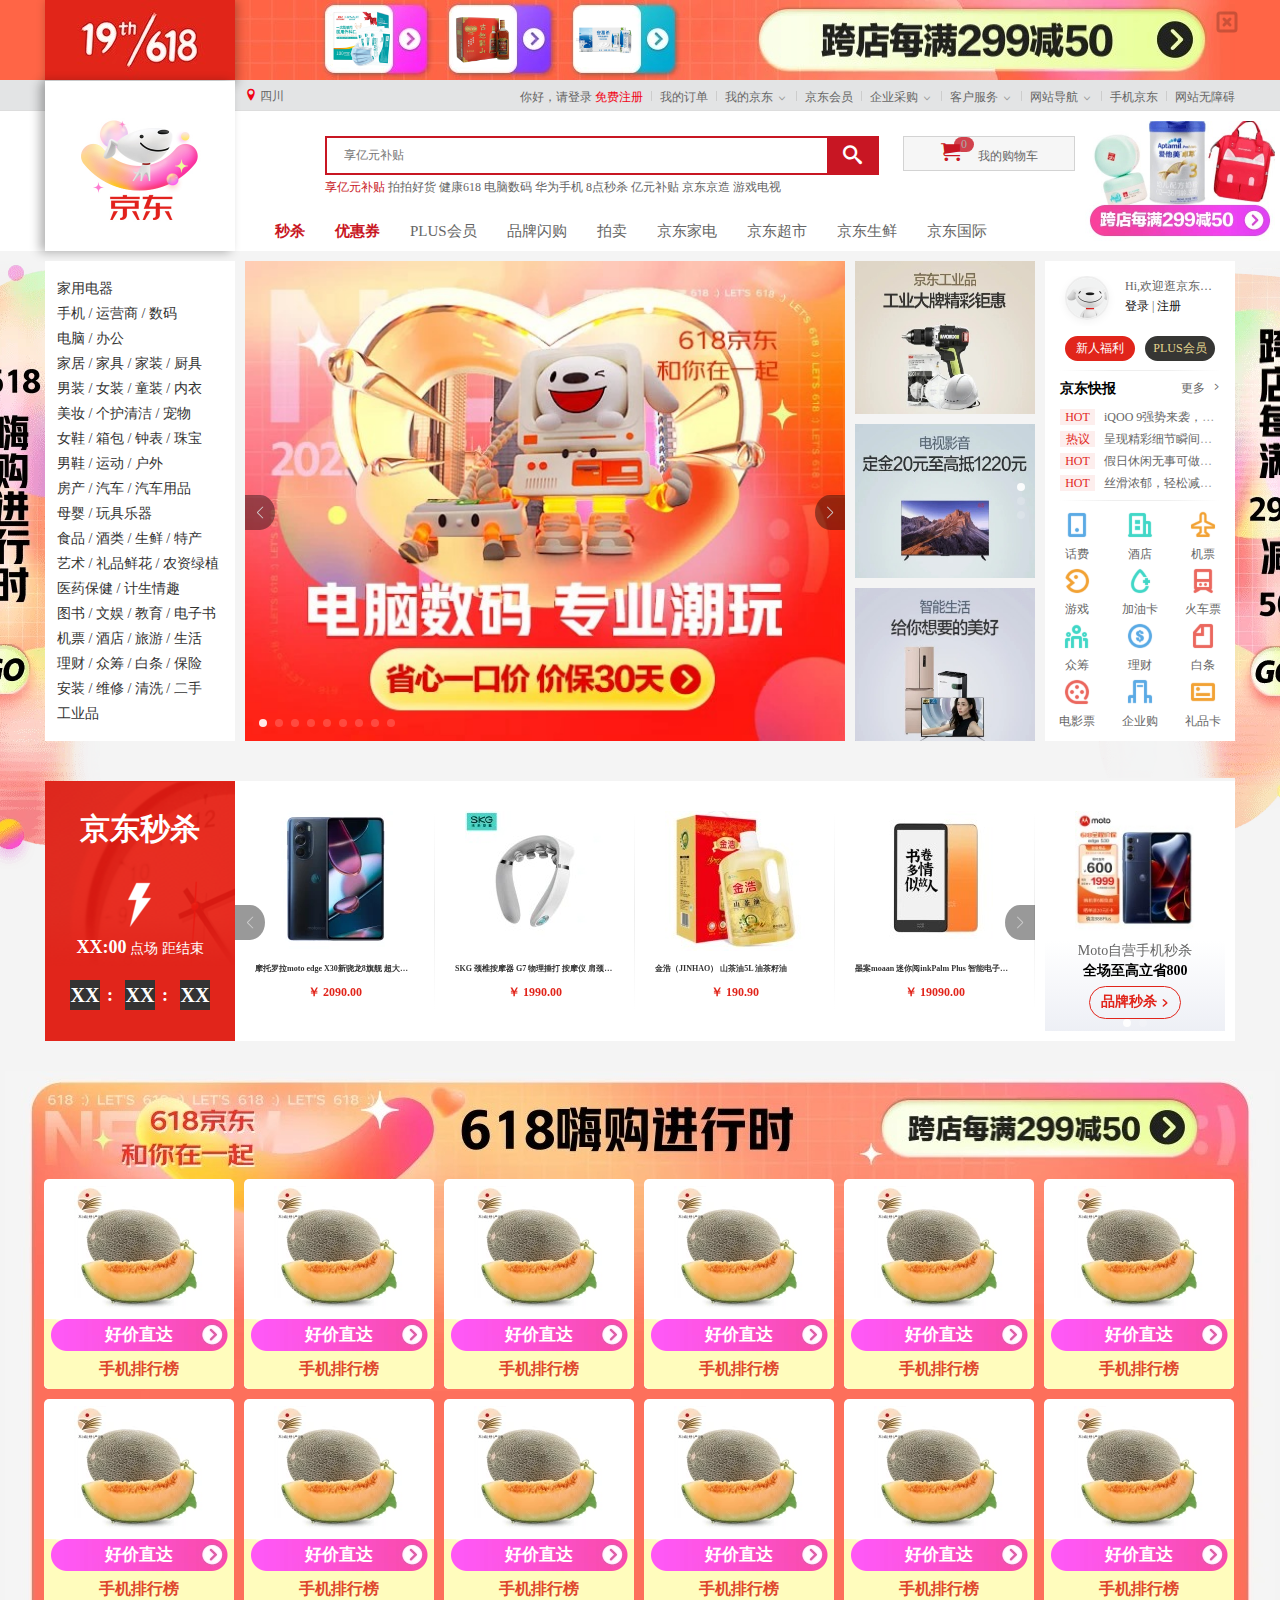
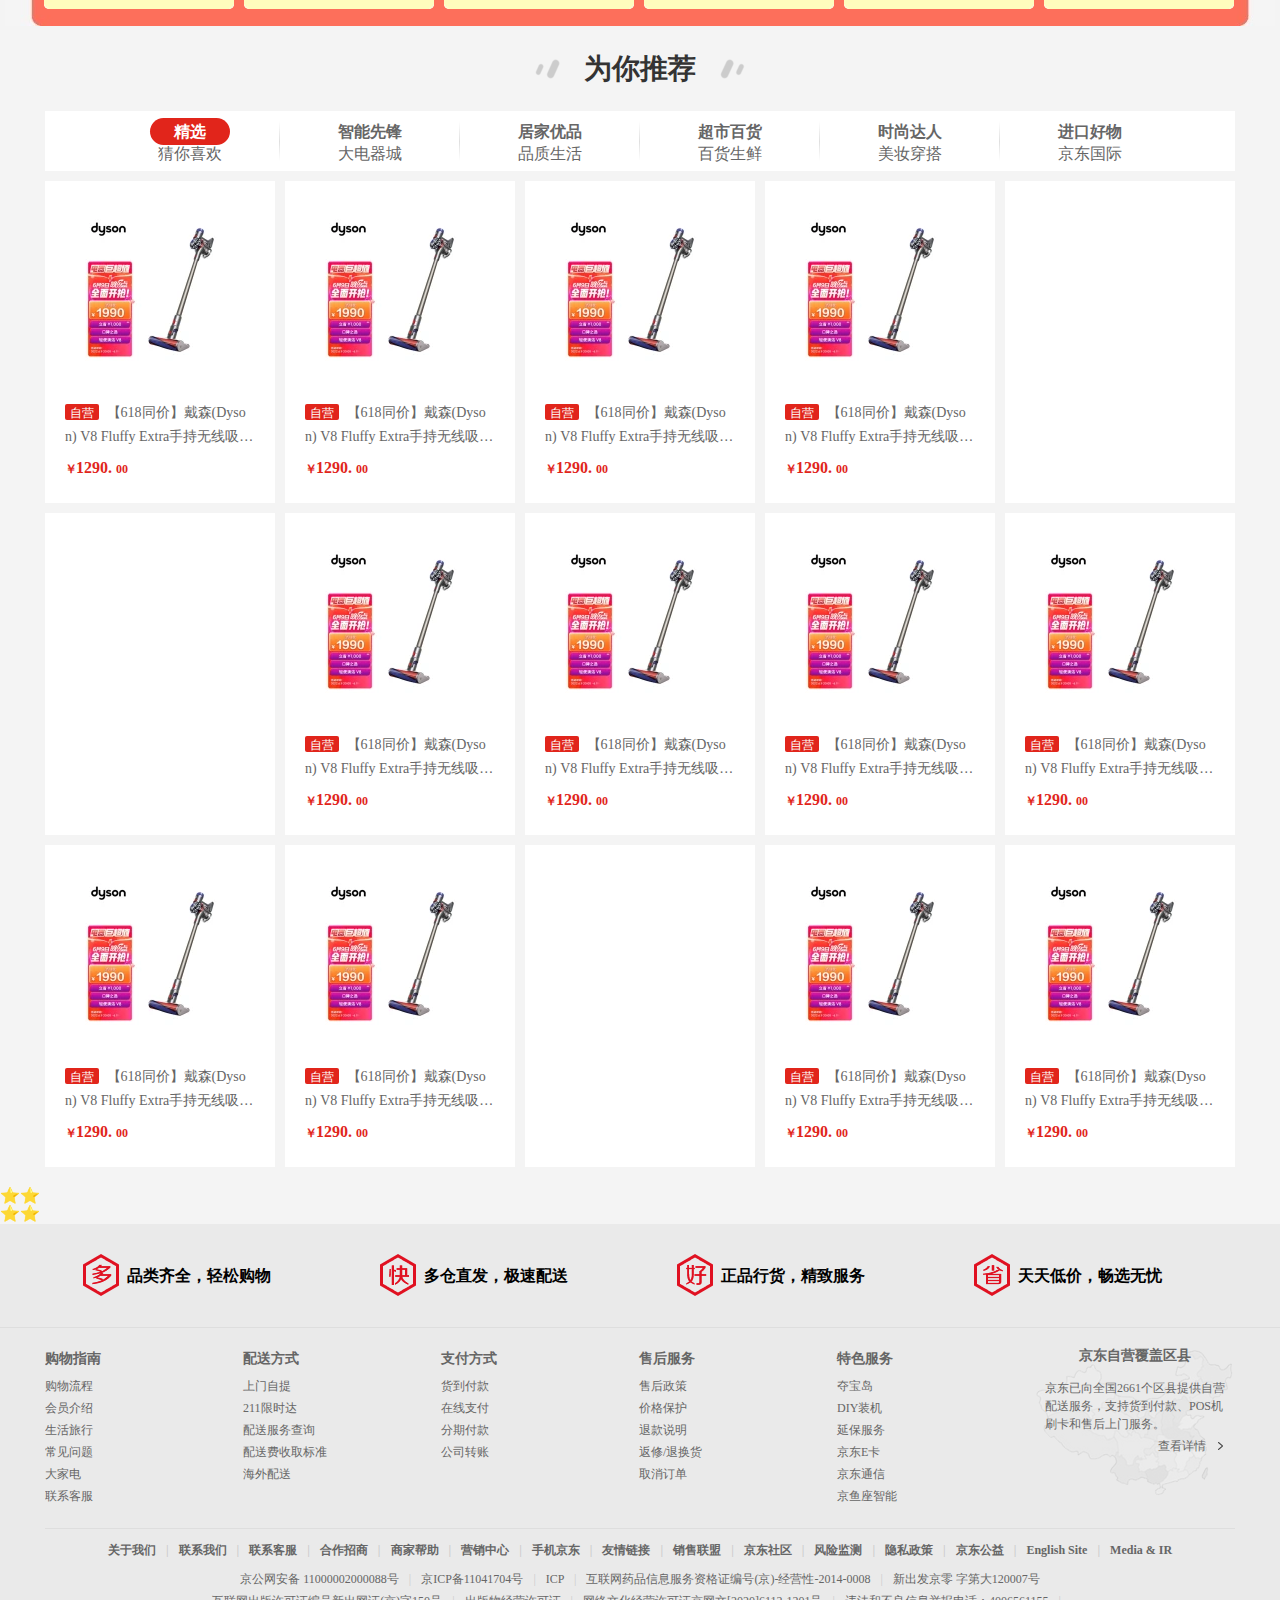
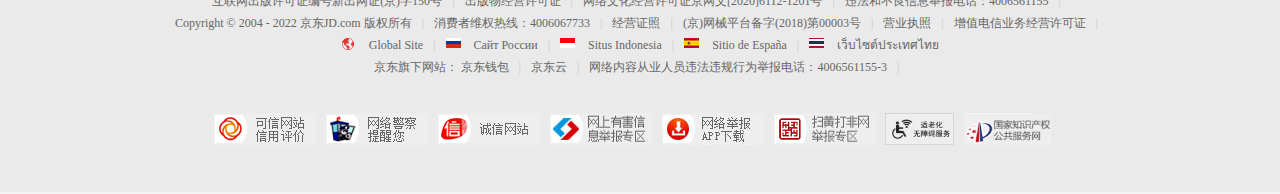
<file: index.html>
<!DOCTYPE html>
<html lang="en">
<head>
    <meta charset="UTF-8">
    <meta http-equiv="X-UA-Compatible" content="IE=edge">
    <meta name="viewport" content="width=device-width, initial-scale=1.0">

    <!--meta 三大标签 方便SEO -->
    <meta name="description"
    content="京东JD.COM-专业的综合网上购物商城，为您提供正品低价的购物选择、优质便捷的服务体验。商品来自全球数十万品牌商家，囊括家电、手机、电脑、服装、居家、母婴、美妆、个护、食品、生鲜等丰富品类，满足各种购物需求。"/>
    <meta name="Keywords" content="网上购物,网上商城,家电,手机,电脑,服装,居家,母婴,美妆,个护,食品,生鲜,京东"/>
    <title>京东(JD.COM)-正品低价、品质保障、配送及时、轻松购物！</title>

    <!-- icon图标 -->
    <link rel="shortcut icon" href="favicon.ico" type="image/x-icon">

    <!-- swiper 轮播样式插件 -->
    <link rel="stylesheet" href="./css/swiper-bundle.min.css"> 

    <!-- swiper 轮播样式 -->
    <link rel="stylesheet" href="./css/swiper.css">

    <!-- 重置css样式 -->
    <link rel="stylesheet" href="./css/normalize.css">

    <!-- 基础css样式 含头部+脚部 -->
    <link rel="stylesheet" href="./css/base.css">

    <!-- 样式 中间部分样式 -->
    <link rel="stylesheet" href="./css/index.css">
</head>
<body>
    <!-- 头部-----头部---头部--------------- -->
    <!-- 顶部AD -->
    <header>
        <div class="w headerAdBox">
            <a href="#" class="ad618"><img src="./imgs/icon/fa5e535fa5418164.jpg.jpg" alt=""></a>
            <div class="headerImgBox">
                <a href="#"><img class="headerImg" src="./imgs/icon/a43317e2338d5b70.jpg.jpg" alt=""></a>                
                <a href="#"><img class="headerImg" src="./imgs/icon/5aaa1561N54e5b717.jpg.jpg" alt=""></a>
                <a href="#"><img class="headerImg" src="./imgs/icon/cee9c75801c934db.jpg.jpg" alt=""></a>                
            </div>
            <a href="#">
                <img src="./imgs/icon/8dd5e3215b672522.png.jpg" alt="">
            </a>
            <!-- 待解决-叉叉图片问题 -->
            <span class="closeHeaderADBtn">
                <img src="./imgs/icon/x-square.svg" alt="">
            </span>
        </div>
    </header>

    <!-- 顶部导航栏 -->
    <nav class="shortcut">
        <div class="w">
            <ul class="fl city">
                <li>
                    <i></i>
                    <a href="#">四川</a>
                </li>
            </ul>
            <ul class="fr navMenu">
                <li>
                    <a href="#">你好，请登录</a>
                    <a href="#" class="register">免费注册</a> 
                </li>
                <li class="space"></li>
                <li>
                    <a href="#">我的订单</a>
                </li>
                <li class="space"></li>
                <li>
                    <a href="#">我的京东</a>
                    <i></i>
                </li>
                <li class="space"></li>
                <li>
                    <a href="#">京东会员</a>
                </li>
                <li class="space"></li>
                <li>
                    <a href="#">企业采购</a>
                    <i></i>
                </li>
                <li class="space"></li>
                <li>
                    <a href="#">客户服务</a>
                    <i></i>
                </li>
                <li class="space"></li>
                <li>
                    <a href="#">网站导航</a>
                    <i></i>
                </li>
                <li class="space"></li>
                <li class="moblie">
                    <a href="#">手机京东</a>
                    <img src="./imgs/ad/dc4cf353fd96922e.png.jpg" alt="">
                </li>                
                <li class="space"></li>
                <li>
                    <a href="#">网站无障碍</a>
                </li>
            </ul>
        </div>
    </nav>

    <!-- 快速导航栏 -->
    <!-- logo栏+搜索 -->
    <nav class="middleNav">
        <div class="w">
            <div class="logo">
                <!-- h1 ⭐标签提高权重 便于搜索引擎优化 logo的常用写法 写在h1标签 内 -->
                <h1>
                    <a href="#"></a>
                </h1>
            </div>

            <div class="searchBox">
                <input type="text" placeholder="享亿元补贴"><button><i></i></button>
            </div>

            <div class="shopCar">
                <i></i>
                <span>0</span>
                <a href="#">我的购物车</a>
            </div>

            <div class="hotwords">
                <a href="#">享亿元补贴</a>
                <a href="#">拍拍好货</a>
                <a href="#">健康618</a>
                <a href="#">电脑数码</a>
                <a href="#">华为手机</a>
                <a href="#">8点秒杀</a>
                <a href="#">亿元补贴</a>
                <a href="#">京东京造</a>
                <a href="#">游戏电视</a> 
            </div>

            <div class="nvaItem">
                <ul>
                    <li><a href="#" class="navItemHotWord">秒杀</a></li>
                    <li><a href="#" class="navItemHotWord">优惠券</a></li>
                    <li><a href="#">PLUS会员</a></li>
                    <li><a href="#">品牌闪购</a></li>
                    <li><a href="#">拍卖</a></li>
                    <li><a href="#">京东家电</a></li>
                    <li><a href="#">京东超市</a></li>
                    <li><a href="#">京东生鲜</a></li>
                    <li><a href="#">京东国际</a></li>
                </ul>
            </div>

            <div class="superAd">
                <a href="#"><img src="./imgs/ad/55d4df96361d9572.png (1).jpg" alt=""></a>
            </div>
        </div>
    </nav>
    <!-- 头部-----头部---头部--------------- -->


    <!-- 中间-----中间---中间--------------- -->
    <main>
        <!-- 中间 菜单+ 轮播+个人信息  -->
        <div class="w grid">
            <div class="gridLeft fl">
                <ul class="gridMenu" >
                    <li><a href="#">家用电器</a></li>
                    <li>          
                        <a href="#">手机</a>              
                        <span class="gridMenu_split">/</span> 
                        <a href="#">运营商</a> 
                        <span class="gridMenu_split">/</span> 
                        <a href="#">数码</a>
                    </li>
                    <li>
                        <a href="#">电脑</a> 
                        <span class="gridMenu_split">/</span> 
                        <a href="#">办公</a>
                    </li>
                    <li>
                        <a href="#">家居</a> 
                        <span class="gridMenu_split">/</span>  
                        <a href="#">家具</a> 
                        <span class="gridMenu_split">/</span>  
                        <a href="#">家装</a> 
                        <span class="gridMenu_split">/</span>  
                        <a href="#">厨具</a>
                    </li>
                    <li>
                        <a href="#">男装</a> 
                        <span class="gridMenu_split">/</span>  
                        <a href="#">女装</a> 
                        <span class="gridMenu_split">/</span>  
                        <a href="#">童装</a> 
                        <span class="gridMenu_split">/</span>  
                        <a href="#">内衣</a>
                    </li>
                    <li>
                        <a href="#">美妆</a> 
                        <span class="gridMenu_split">/</span>  
                        <a href="#">个护清洁</a> 
                        <span class="gridMenu_split">/</span>  
                        <a href="#">宠物</a>
                    </li>
                    <li>
                        <a href="#">女鞋</a> 
                        <span class="gridMenu_split">/</span>  
                        <a href="#">箱包</a> 
                        <span class="gridMenu_split">/</span>  
                        <a href="#">钟表</a> 
                        <span class="gridMenu_split">/</span>  
                        <a href="#">珠宝</a>
                    </li>
                    <li>
                        <a href="#">男鞋</a> 
                        <span class="gridMenu_split">/</span>  
                        <a href="#">运动</a> 
                        <span class="gridMenu_split">/</span>  
                        <a href="#">户外</a>
                    </li>
                    <li>
                        <a href="#">房产</a> 
                        <span class="gridMenu_split">/</span>  
                        <a href="#">汽车</a> 
                        <span class="gridMenu_split">/</span>  
                        <a href="#">汽车用品</a>
                    </li>
                    <li>
                        <a href="#">母婴</a> 
                        <span class="gridMenu_split">/</span> 
                        <a href="#">玩具乐器</a>
                    </li>
                    <li>
                        <a href="#">食品</a>
                        <span class="gridMenu_split">/</span>
                        <a href="#">酒类</a>
                        <span class="gridMenu_split">/</span>
                        <a href="#">生鲜</a>
                        <span class="gridMenu_split">/</span>
                        <a href="#">特产</a> 
                    </li>
                    <li>
                        <a href="#">艺术</a>
                        <span class="gridMenu_split">/</span>
                        <a href="#">礼品鲜花</a>
                        <span class="gridMenu_split">/</span>
                        <a href="#">农资绿植</a> 
                    </li>
                    <li>
                        <a href="#">医药保健</a>
                        <span class="gridMenu_split">/</span>
                        <a href="#">计生情趣</a>
                     </li>
                    <li>
                        <a href="#">图书</a>
                        <span class="gridMenu_split">/</span>
                        <a href="#">文娱</a>
                        <span class="gridMenu_split">/</span>
                        <a href="#">教育</a>
                        <span class="gridMenu_split">/</span>
                        <a href="#">电子书</a>    
                    </li>
                    <li>
                        <a href="#">机票</a>
                        <span class="gridMenu_split">/</span>
                        <a href="#">酒店</a>
                        <span class="gridMenu_split">/</span>
                        <a href="#">旅游</a>
                        <span class="gridMenu_split">/</span>
                        <a href="#">生活</a>    
                    </li>
                    <li>
                        <a href="#">理财</a>
                        <span class="gridMenu_split">/</span>
                        <a href="#">众筹</a>
                        <span class="gridMenu_split">/</span>
                        <a href="#">白条</a>
                        <span class="gridMenu_split">/</span>
                        <a href="#">保险</a>    
                    </li>
                    <li>
                        <a href="#">安装</a>
                        <span class="gridMenu_split">/</span>
                        <a href="#">维修</a>
                        <span class="gridMenu_split">/</span>
                        <a href="#">清洗</a>
                        <span class="gridMenu_split">/</span>
                        <a href="#">二手</a>    
                    </li>
                    <li><a href="#">工业品</a></li>
                </ul>
            </div>

            <div class="gridCenter fl">
                <div class="fl big">
                    <div class="swiper swiperBig">
                        <div class="swiper-wrapper">
                            <div class="swiper-slide">
                                <a href="#">
                                    <img src="./imgs/ad/f6fdf1aaf46f1f1b.jpg.jpg" alt="图片加载失败">
                                </a>
                            </div>
                            <div class="swiper-slide">
                                <a href="#">
                                    <img src="./imgs/ad/2b8c35505ef550ef.jpg.jpg" alt="图片加载失败">
                                </a>
                            </div>
                            <div class="swiper-slide">
                                <a href="#">
                                    <img src="./imgs/ad/q (1).jpg" alt="图片加载失败">
                                </a>
                            </div>
                            <div class="swiper-slide">
                                <a href="#">
                                    <img src="./imgs/ad/q (2).jpg" alt="图片加载失败">
                                </a>
                            </div>
                            <div class="swiper-slide">
                                <a href="#">
                                    <img src="./imgs/ad/q (3).jpg" alt="图片加载失败">
                                </a>
                            </div>
                            <div class="swiper-slide">
                                <a href="#">
                                    <img src="./imgs/ad/q (4).jpg" alt="图片加载失败">
                                </a>
                            </div>
                            <div class="swiper-slide">
                                <a href="#">
                                    <img src="./imgs/ad/q.jpg" alt="图片加载失败">
                                </a>
                            </div>
                            <div class="swiper-slide">
                                <a href="#">
                                    <img src="./imgs/ad/q (5).jpg" alt="图片加载失败">
                                </a>
                            </div>
                            <div class="swiper-slide">
                                <a href="#">
                                    <img src="./imgs/ad/4fa861e287409857.jpg.webp" alt="图片加载失败">
                                </a>
                            </div>
                        </div>
                        <!-- 如果需要分页器 -->
                        <div class="swiper-pagination"></div>
                        
                        <!-- 如果需要导航按钮 -->
                        <div class="swiper-button-prev"></div>
                        <div class="swiper-button-next"></div>
                    </div>
                </div>
                <div class="fr small">
                    <div class="swiper swiperSmall">
                        <div class="swiper-wrapper">
                            <!-- 一个轮播div里面含三个图片 -->
                            <div class="swiper-slide">
                                <div class="swiper-slide-item">
                                    <a href="#">
                                        <img src="./imgs/ad/s1.jpg" alt="图片加载失败">
                                    </a>
                                </div>
                                <div class="swiper-slide-item">
                                    <a href="#">
                                        <img src="./imgs/ad/s2.jpg" alt="图片加载失败">
                                    </a>
                                </div>
                                <div class="swiper-slide-item">
                                    <a href="#">
                                        <img src="./imgs/ad/s3.jpg" alt="图片加载失败">
                                    </a>
                                </div>
                            </div>
                            <div class="swiper-slide">
                                <div class="swiper-slide-item">
                                    <a href="#">
                                        <img src="./imgs/ad/s4.jpg" alt="图片加载失败">
                                    </a>
                                </div>
                                <div class="swiper-slide-item">
                                    <a href="#">
                                        <img src="./imgs/ad/s5.jpg" alt="图片加载失败">
                                    </a>
                                </div>
                                <div class="swiper-slide-item">
                                    <a href="#">
                                        <img src="./imgs/ad/s6.jpg" alt="图片加载失败">
                                    </a>
                                </div>
                            </div>
                            <div class="swiper-slide">
                                <div class="swiper-slide-item">
                                    <a href="#">
                                        <img src="./imgs/ad/s7.jpg" alt="图片加载失败">
                                    </a>
                                </div>
                                <div class="swiper-slide-item">
                                    <a href="#">
                                        <img src="./imgs/ad/s8.jpg" alt="图片加载失败">
                                    </a>
                                </div>
                                <div class="swiper-slide-item">
                                    <a href="#">
                                        <img src="./imgs/ad/s9.jpg" alt="图片加载失败">
                                    </a>
                                </div>
                            </div>
                        </div>
                        <!-- 如果需要分页器 -->
                        <div class="swiper-pagination"></div>
                        

                    </div>
                </div>
            </div>

            <div class="gridRight fr">
                <div class="login">
                    <div class="loginImgInfo">
                        Hi,欢迎逛京东商城！<br/>
                        <a href="#" class="log">登录</a>
                        <span>|</span>
                        <a href="#" class="reg">注册</a>
                        <a href="" class="imgInfo">
                            <img src="./imgs/icon/JDdog1.png" alt="">
                        </a>
                    </div>
                    <div class="loginBtn">
                        <a class="fl newUser">新人福利</a>
                        <a class="fr vip">PLUS会员</a>
                    </div>                    
                </div>
                <!-- 京东 快讯 -->
                <div class="news">
                    <div class="newsTilte">
                        <h5>京东快报</h5>
                        <a href="#" class="moreNews">
                            更多
                            <i></i>
                        </a>
                    </div>
                    <ul class="newsContent">
                        <li class="contentItem">
                            <a href="#">
                                <span class="newTag">HOT</span>
                                iQOO 9强势来袭，配置拉满带来超多惊喜                                
                            </a>
                        </li>
                        <li class="contentItem">
                            <a href="#">
                                <span class="newTag">热议</span>
                                呈现精彩细节瞬间，三星MiniLED量子点电视值得推
                            </a>
                        </li>
                        <li class="contentItem">
                            <a href="#">
                                <span class="newTag">HOT</span>
                                假日休闲无事可做，巧用vivo X80享受美好瞬间
                            </a>
                        </li>
                        <li class="contentItem">
                            <a href="#">
                                <span class="newTag">HOT</span>
                                丝滑浓郁，轻松减负，蒙牛脱脂纯牛奶乐享惬意时光
                            </a>
                        </li>
                    </ul>
                </div>
                <div class="extends">
                    <ul>
                        <li>
                            <a href="">
                                <i class="extendIcon">
                                    <img class="showIcon" src="./imgs/icon/fee1.png" alt="">
                                    <img class="hoverIcon" src="./imgs/icon/fee2.png" alt="">
                                </i>
                                <span class="iconTip">话费</span>
                            </a>
                        </li>
                        <li>
                            <a href="">
                                <i class="extendIcon">
                                    <img class="showIcon" src="./imgs/icon/hotel1.png" alt="">
                                    <img class="hoverIcon" src="./imgs/icon/hotel2.png" alt="">
                                </i>
                                <span class="iconTip">酒店</span>
                            </a>
                        </li>
                        <li>
                            <a href="">
                                <i class="extendIcon">
                                    <img class="showIcon" src="./imgs/icon/plane1.png" alt="">
                                    <img class="hoverIcon" src="./imgs/icon/plane2.png" alt="">
                                </i>
                                <span class="iconTip">机票</span>
                            </a>
                        </li>
                        <li>
                            <a href="">
                                <i class="extendIcon">
                                    <img class="showIcon" src="./imgs/icon/game1.png" alt="">
                                    <img class="hoverIcon" src="./imgs/icon/game2.png" alt="">
                                </i>
                                <span class="iconTip">游戏</span>
                            </a>
                        </li>
                        <li>
                            <a href="">
                                <i class="extendIcon">
                                    <img class="showIcon" src="./imgs/icon/health1.png" alt="">
                                    <img class="hoverIcon" src="./imgs/icon/health2.png" alt="">
                                </i>
                                <span class="iconTip">加油卡</span>
                            </a>
                        </li>
                        <li>
                            <a href="">
                                <i class="extendIcon">
                                    <img class="showIcon" src="./imgs/icon/train1.png" alt="">
                                    <img class="hoverIcon" src="./imgs/icon/train2.png" alt="">
                                </i>
                                <span class="iconTip">火车票</span>
                            </a>
                        </li>
                        <li>
                            <a href="">
                                <i class="extendIcon">
                                    <img class="showIcon" src="./imgs/icon/people1.png" alt="">
                                    <img class="hoverIcon" src="./imgs/icon/people2.png" alt="">
                                </i>
                                <span class="iconTip">众筹</span>
                            </a>
                        </li>
                        <li>
                            <a href="">
                                <i class="extendIcon">
                                    <img class="showIcon" src="./imgs/icon/money1.png" alt="">
                                    <img class="hoverIcon" src="./imgs/icon/money2.png" alt="">
                                </i>
                                <span class="iconTip">理财</span>
                            </a>
                        </li>
                        <li>
                            <a href="">
                                <i class="extendIcon">
                                    <img class="showIcon" src="./imgs/icon/doc1.png" alt="">
                                    <img class="hoverIcon" src="./imgs/icon/doc2.png" alt="">
                                </i>
                                <span class="iconTip">白条</span>
                            </a>
                        </li>
                        <li>
                            <a href="">
                                <i class="extendIcon">
                                    <img class="showIcon" src="./imgs/icon/movie1.png" alt="">
                                    <img class="hoverIcon" src="./imgs/icon/movie2.png" alt="">
                                </i>
                                <span class="iconTip">电影票</span>
                            </a>
                        </li>
                        <li>
                            <a href="">
                                <i class="extendIcon">
                                    <img class="showIcon" src="./imgs/icon/company1.png" alt="">
                                    <img class="hoverIcon" src="./imgs/icon/company2.png" alt="">
                                </i>
                                <span class="iconTip">企业购</span>
                            </a>
                        </li>
                        <li>
                            <a href="">
                                <i class="extendIcon">
                                    <img class="showIcon" src="./imgs/icon/card1.png" alt="">
                                    <img class="hoverIcon" src="./imgs/icon/card2.png" alt="">
                                </i>
                                <span class="iconTip">礼品卡</span>
                            </a>
                        </li>
                    </ul>
                </div>
            </div>
        </div>

        <!-- 背景AD -->
        <div class="gridBgAdBox">
            <div class="gridBgAd">
                <a href="" class="adPhoto"></a>
            </div>
        </div>

        <!-- 秒杀专场 -->
        <div class="w hourShopAd">
            <div class="countDown fl">
                <h5>京东秒杀</h5>
                <p> 
                    <span class="timeCount">XX:00</span>
                    点场 距结束
                </p>
                <div>
                    <span class="hourCount">XX</span>
                    <!-- : 用 ::after 做 -->
                    <span class="minuteCount">XX</span>
                    <span class="secondCount">XX</span>
                </div>
            </div>

            <div class="swiper swiperGoodList fl">
                <div class="swiper-wrapper">
                    <div class="swiper-slide">
                        <a href="#" class="goodItem">
                            <div title="摩托罗拉moto edge X30新骁龙8旗舰 超大底前后三主摄 10亿色144Hz超感臻彩屏 5G拍照手机 12GB+256GB 秋桐影">
                                <img src="./imgs/swiper/37b7bf1a51d02120.jpg.webp" alt="图片加载失败">
                            </div>
                            <h6>摩托罗拉moto edge X30新骁龙8旗舰 超大底前后三主摄 10亿色144Hz超感臻彩屏 5G拍照手机 12GB+256GB 秋桐影</h6>
                            <p>
                                <span>￥</span>
                                2090.00
                            </p>
                        </a>
                        <a href="#" class="goodItem">
                            <div title="SKG 颈椎按摩器 G7 物理捶打 按摩仪 肩颈按摩器  迷你便携 热敷 送礼 礼物 ">
                                <img src="./imgs/swiper/a27ce0555c2def76.jpg.jpg" alt="图片加载失败">
                            </div>
                            <h6>SKG 颈椎按摩器 G7 物理捶打 按摩仪 肩颈按摩器  迷你便携 热敷 送礼 礼物 </h6>
                            <p>
                                <span>￥</span>
                                1990.00
                            </p>
                        </a>
                        <a href="#" class="goodItem">
                            <div title="金浩（JINHAO） 山茶油5L 油茶籽油">
                                <img src="./imgs/swiper/ea88de63b21d1372.jpg.jpg" alt="图片加载失败">
                            </div>
                            <h6>金浩（JINHAO） 山茶油5L 油茶籽油</h6>
                            <p>
                                <span>￥</span>
                                190.90
                            </p>
                        </a>
                        <a href="#" class="goodItem">
                            <div title="墨案moaan 迷你阅inkPalm Plus 智能电子书阅读器 墨水屏电纸书 5.84英寸 64G 蟹壳黄">
                                <img src="./imgs/swiper/23d2d3664ef903ac.jpg.jpg" alt="图片加载失败">
                            </div>
                            <h6>墨案moaan 迷你阅inkPalm Plus 智能电子书阅读器 墨水屏电纸书 5.84英寸 64G 蟹壳黄</h6>
                            <p>
                                <span>￥</span>
                                19090.00
                            </p>
                        </a>
                    </div>
                    <div class="swiper-slide">
                        <a href="#" class="goodItem">
                            <div title="摩托罗拉moto edge X30新骁龙8旗舰 超大底前后三主摄 10亿色144Hz超感臻彩屏 5G拍照手机 12GB+256GB 秋桐影">
                                <img src="./imgs/swiper/37b7bf1a51d02120.jpg.webp" alt="图片加载失败">
                            </div>
                            <h6>摩托罗拉moto edge X30新骁龙8旗舰 超大底前后三主摄 10亿色144Hz超感臻彩屏 5G拍照手机 12GB+256GB 秋桐影</h6>
                            <p>
                                <span>￥</span>
                                2090.00
                            </p>
                        </a>
                        <a href="#" class="goodItem">
                            <div title="SKG 颈椎按摩器 G7 物理捶打 按摩仪 肩颈按摩器  迷你便携 热敷 送礼 礼物 ">
                                <img src="./imgs/swiper/a27ce0555c2def76.jpg.jpg" alt="图片加载失败">
                            </div>
                            <h6>SKG 颈椎按摩器 G7 物理捶打 按摩仪 肩颈按摩器  迷你便携 热敷 送礼 礼物 </h6>
                            <p>
                                <span>￥</span>
                                1990.00
                            </p>
                        </a>
                        <a href="#" class="goodItem">
                            <div title="金浩（JINHAO） 山茶油5L 油茶籽油">
                                <img src="./imgs/swiper/ea88de63b21d1372.jpg.jpg" alt="图片加载失败">
                            </div>
                            <h6>金浩（JINHAO） 山茶油5L 油茶籽油</h6>
                            <p>
                                <span>￥</span>
                                190.90
                            </p>
                        </a>
                        <a href="#" class="goodItem">
                            <div title="墨案moaan 迷你阅inkPalm Plus 智能电子书阅读器 墨水屏电纸书 5.84英寸 64G 蟹壳黄">
                                <img src="./imgs/swiper/23d2d3664ef903ac.jpg.jpg" alt="图片加载失败">
                            </div>
                            <h6>墨案moaan 迷你阅inkPalm Plus 智能电子书阅读器 墨水屏电纸书 5.84英寸 64G 蟹壳黄</h6>
                            <p>
                                <span>￥</span>
                                19090.00
                            </p>
                        </a>
                    </div>
                    <div class="swiper-slide">
                        <a href="#" class="goodItem">
                            <div title="摩托罗拉moto edge X30新骁龙8旗舰 超大底前后三主摄 10亿色144Hz超感臻彩屏 5G拍照手机 12GB+256GB 秋桐影">
                                <img src="./imgs/swiper/37b7bf1a51d02120.jpg.webp" alt="图片加载失败">
                            </div>
                            <h6>摩托罗拉moto edge X30新骁龙8旗舰 超大底前后三主摄 10亿色144Hz超感臻彩屏 5G拍照手机 12GB+256GB 秋桐影</h6>
                            <p>
                                <span>￥</span>
                                2090.00
                            </p>
                        </a>
                        <a href="#" class="goodItem">
                            <div title="SKG 颈椎按摩器 G7 物理捶打 按摩仪 肩颈按摩器  迷你便携 热敷 送礼 礼物 ">
                                <img src="./imgs/swiper/a27ce0555c2def76.jpg.jpg" alt="图片加载失败">
                            </div>
                            <h6>SKG 颈椎按摩器 G7 物理捶打 按摩仪 肩颈按摩器  迷你便携 热敷 送礼 礼物 </h6>
                            <p>
                                <span>￥</span>
                                1990.00
                            </p>
                        </a>
                        <a href="#" class="goodItem">
                            <div title="金浩（JINHAO） 山茶油5L 油茶籽油">
                                <img src="./imgs/swiper/ea88de63b21d1372.jpg.jpg" alt="图片加载失败">
                            </div>
                            <h6>金浩（JINHAO） 山茶油5L 油茶籽油</h6>
                            <p>
                                <span>￥</span>
                                190.90
                            </p>
                        </a>
                        <a href="#" class="goodItem">
                            <div title="墨案moaan 迷你阅inkPalm Plus 智能电子书阅读器 墨水屏电纸书 5.84英寸 64G 蟹壳黄">
                                <img src="./imgs/swiper/23d2d3664ef903ac.jpg.jpg" alt="图片加载失败">
                            </div>
                            <h6>墨案moaan 迷你阅inkPalm Plus 智能电子书阅读器 墨水屏电纸书 5.84英寸 64G 蟹壳黄</h6>
                            <p>
                                <span>￥</span>
                                19090.00
                            </p>
                        </a>
                    </div>
                </div>
                
                <!-- 如果需要导航按钮 -->
                <div class="swiper-button-prev"></div>
                <div class="swiper-button-next"></div>                
            </div>

            <div class="swiper swiperBrandList fr">
                <div class="swiper-wrapper">
                    <div class="swiper-slide">
                        <div class="brandItem">
                            <div class="brandImage">
                                <img src="./imgs/swiper/brand1.jpg" alt="图片加载失败">
                            </div>
                            <div class="brandInfo">
                                <p>Moto自营手机秒杀</p>
                                <p>全场至高立省800</p>
                                <div>
                                    品牌秒杀
                                    <i></i>
                                </div>
                            </div>
                        </div>
                    </div>
                    <div class="swiper-slide">
                        <div class="brandItem">
                            <div class="brandImage">
                                <img src="./imgs/swiper/brand2.jpg" alt="图片加载失败">
                            </div>
                            <div class="brandInfo">
                                <p>全球美酒 痛快畅饮</p>
                                <p>低至9.9元</p>
                                <div>
                                    品类秒杀
                                    <i></i>
                                </div>
                            </div>
                        </div>
                    </div>
                </div>
                
                <!-- 如果需要分页器 -->
                <div class="swiper-pagination"></div>
            </div>
        </div>

        <!-- 618 大促 活动楼层  -->
        <div class="activity618">
            <div class="activity">
                <div class="activityGoods">
                    <div class="activityItem">
                        <a href="#">
                            <div class="activityItemImg">
                                <img src="./imgs/ad/63b306a7116adb73.jpg!cc_130x130.webp" alt="">
                            </div>
                            <div class="activityItemInfo">
                                <div class='activityAd'>
                                    <img src="./imgs/icon/288c72d11132fb3d.png!cc_190x32.png" alt="">
                                </div>
                                <span>好价直达</span>
                                <p>手机排行榜</p>
                            </div>
                        </a>
                        <a href="#">
                            <div class="activityItemImg">
                                <img src="./imgs/ad/63b306a7116adb73.jpg!cc_130x130.webp" alt="">
                            </div>
                            <div class="activityItemInfo">
                                <div class='activityAd'>
                                    <img src="./imgs/icon/288c72d11132fb3d.png!cc_190x32.png" alt="">
                                </div>
                                <span>好价直达</span>
                                <p>手机排行榜</p>
                            </div>
                        </a>
                        <a href="#">
                            <div class="activityItemImg">
                                <img src="./imgs/ad/63b306a7116adb73.jpg!cc_130x130.webp" alt="">
                            </div>
                            <div class="activityItemInfo">
                                <div class='activityAd'>
                                    <img src="./imgs/icon/288c72d11132fb3d.png!cc_190x32.png" alt="">
                                </div>
                                <span>好价直达</span>
                                <p>手机排行榜</p>
                            </div>
                        </a>
                        <a href="#">
                            <div class="activityItemImg">
                                <img src="./imgs/ad/63b306a7116adb73.jpg!cc_130x130.webp" alt="">
                            </div>
                            <div class="activityItemInfo">
                                <div class='activityAd'>
                                    <img src="./imgs/icon/288c72d11132fb3d.png!cc_190x32.png" alt="">
                                </div>
                                <span>好价直达</span>
                                <p>手机排行榜</p>
                            </div>
                        </a>
                        <a href="#">
                            <div class="activityItemImg">
                                <img src="./imgs/ad/63b306a7116adb73.jpg!cc_130x130.webp" alt="">
                            </div>
                            <div class="activityItemInfo">
                                <div class='activityAd'>
                                    <img src="./imgs/icon/288c72d11132fb3d.png!cc_190x32.png" alt="">
                                </div>
                                <span>好价直达</span>
                                <p>手机排行榜</p>
                            </div>
                        </a>
                        <a href="#">
                            <div class="activityItemImg">
                                <img src="./imgs/ad/63b306a7116adb73.jpg!cc_130x130.webp" alt="">
                            </div>
                            <div class="activityItemInfo">
                                <div class='activityAd'>
                                    <img src="./imgs/icon/288c72d11132fb3d.png!cc_190x32.png" alt="">
                                </div>
                                <span>好价直达</span>
                                <p>手机排行榜</p>
                            </div>
                        </a>
                        <a href="#">
                            <div class="activityItemImg">
                                <img src="./imgs/ad/63b306a7116adb73.jpg!cc_130x130.webp" alt="">
                            </div>
                            <div class="activityItemInfo">
                                <div class='activityAd'>
                                    <img src="./imgs/icon/288c72d11132fb3d.png!cc_190x32.png" alt="">
                                </div>
                                <span>好价直达</span>
                                <p>手机排行榜</p>
                            </div>
                        </a>
                        <a href="#">
                            <div class="activityItemImg">
                                <img src="./imgs/ad/63b306a7116adb73.jpg!cc_130x130.webp" alt="">
                            </div>
                            <div class="activityItemInfo">
                                <div class='activityAd'>
                                    <img src="./imgs/icon/288c72d11132fb3d.png!cc_190x32.png" alt="">
                                </div>
                                <span>好价直达</span>
                                <p>手机排行榜</p>
                            </div>
                        </a>
                        <a href="#">
                            <div class="activityItemImg">
                                <img src="./imgs/ad/63b306a7116adb73.jpg!cc_130x130.webp" alt="">
                            </div>
                            <div class="activityItemInfo">
                                <div class='activityAd'>
                                    <img src="./imgs/icon/288c72d11132fb3d.png!cc_190x32.png" alt="">
                                </div>
                                <span>好价直达</span>
                                <p>手机排行榜</p>
                            </div>
                        </a>
                        <a href="#">
                            <div class="activityItemImg">
                                <img src="./imgs/ad/63b306a7116adb73.jpg!cc_130x130.webp" alt="">
                            </div>
                            <div class="activityItemInfo">
                                <div class='activityAd'>
                                    <img src="./imgs/icon/288c72d11132fb3d.png!cc_190x32.png" alt="">
                                </div>
                                <span>好价直达</span>
                                <p>手机排行榜</p>
                            </div>
                        </a>
                        <a href="#">
                            <div class="activityItemImg">
                                <img src="./imgs/ad/63b306a7116adb73.jpg!cc_130x130.webp" alt="">
                            </div>
                            <div class="activityItemInfo">
                                <div class='activityAd'>
                                    <img src="./imgs/icon/288c72d11132fb3d.png!cc_190x32.png" alt="">
                                </div>
                                <span>好价直达</span>
                                <p>手机排行榜</p>
                            </div>
                        </a>
                        <a href="#">
                            <div class="activityItemImg">
                                <img src="./imgs/ad/63b306a7116adb73.jpg!cc_130x130.webp" alt="">
                            </div>
                            <div class="activityItemInfo">
                                <div class='activityAd'>
                                    <img src="./imgs/icon/288c72d11132fb3d.png!cc_190x32.png" alt="">
                                </div>
                                <span>好价直达</span>
                                <p>手机排行榜</p>
                            </div>
                        </a>
                    </div>
                </div>
            </div>
        </div>


        <!-- 为你推荐-- -->
        <!-- 成列所有商品 内容 会有些长 但固定 -->
        <div class="recommendBigBox">
            <div class="w recommendBox">
                <h3 class="recommendTitle">为你推荐</h3>
                <div class="activeRouterTitle">
                    <ul>
                        <li>
                            <a href="javascript:void(0)">
                                <h5 class="activeRecommend">精选</h5>
                                <p>猜你喜欢</p>
                                <div class="recommendTitleGap"></div>
                            </a>
                        </li>
                        <li>
                            <a href="javascript:void(0)">
                                <h5>智能先锋</h5>
                                <p>大电器城</p>
                                <div class="recommendTitleGap"></div>
                            </a>
                        </li>
                        <li>
                            <a href="javascript:void(0)">
                                <h5>居家优品</h5>
                                <p>品质生活</p>
                                <div class="recommendTitleGap"></div>
                            </a>
                        </li>
                        <li>
                            <a href="javascript:void(0)">
                                <h5>超市百货</h5>
                                <p>百货生鲜</p>
                                <div class="recommendTitleGap"></div>
                            </a>
                        </li>
                        <li>
                            <a href="javascript:void(0)">
                                <h5>时尚达人</h5>
                                <p>美妆穿搭</p>
                                <div class="recommendTitleGap"></div>
                            </a>
                        </li>
                        <li>
                            <a href="javascript:void(0)">
                                <h5>进口好物</h5>
                                <p>京东国际</p>
                            </a>
                        </li>
                    </ul>
                </div>

                <!--⭐⭐ 商品 成列  -->
                <div class="commodityBox">
                    <ul>
                        <!-- 五个一组 一行 -->
                        <li class="commodityItem" title="【618同价】戴森(Dyson) V8 Fluffy Extra手持无线吸尘器 除螨 宠物 家庭适用">
                            
                            <div class="operation">
                                <!-- close btn 默认不显示 -->
                                <div class="commodityClose">
                                    <img src="./font/cross.svg" alt="">
                                </div>
                                <!-- 找相似 默认不显示 -->
                                <div class="commodityCompare">
                                    <div class='commodityCompareBtn'>
                                        <i></i>
                                        <span>找相似</span>
                                    </div>
                                </div>
                            </div>

                            <!-- 商品图片 -->
                            <div class="commodityImage">
                                <img src="imgs/222.webp" alt="图片加载失败">
                            </div>

                            <!-- 商品信息 -->
                            <div class="commodityInfo">
                                <p class="commodityInfoDetail">
                                    <!-- 自营标识 -->
                                    <i class="selfSign">自营</i>
                                    【618同价】戴森(Dyson) V8 Fluffy Extra手持无线吸尘器 除螨 宠物 家庭适用
                                </p>
                                <div class="commodityPrice">
                                    <span class="moneySign">￥</span>
                                    <span class="int">1290.</span>
                                    <span class="decimal">00</span>
                                </div>
                            </div>

                        </li>
                        <li class="commodityItem" title="【618同价】戴森(Dyson) V8 Fluffy Extra手持无线吸尘器 除螨 宠物 家庭适用">
                            
                            <div class="operation">
                                <!-- close btn 默认不显示 -->
                                <div class="commodityClose">
                                    <img src="./font/cross.svg" alt="">
                                </div>
                                <!-- 找相似 默认不显示 -->
                                <div class="commodityCompare">
                                    <div class='commodityCompareBtn'>
                                        <i></i>
                                        <span>找相似</span>
                                    </div>
                                </div>
                            </div>

                            <!-- 商品图片 -->
                            <div class="commodityImage">
                                <img src="imgs/222.webp" alt="图片加载失败">
                            </div>

                            <!-- 商品信息 -->
                            <div class="commodityInfo">
                                <p class="commodityInfoDetail">
                                    <!-- 自营标识 -->
                                    <i class="selfSign">自营</i>
                                    【618同价】戴森(Dyson) V8 Fluffy Extra手持无线吸尘器 除螨 宠物 家庭适用
                                </p>
                                <div class="commodityPrice">
                                    <span class="moneySign">￥</span>
                                    <span class="int">1290.</span>
                                    <span class="decimal">00</span>
                                </div>
                            </div>

                        </li>
                        <li class="commodityItem" title="【618同价】戴森(Dyson) V8 Fluffy Extra手持无线吸尘器 除螨 宠物 家庭适用">
                            
                            <div class="operation">
                                <!-- close btn 默认不显示 -->
                                <div class="commodityClose">
                                    <img src="./font/cross.svg" alt="">
                                </div>
                                <!-- 找相似 默认不显示 -->
                                <div class="commodityCompare">
                                    <div class='commodityCompareBtn'>
                                        <i></i>
                                        <span>找相似</span>
                                    </div>
                                </div>
                            </div>

                            <!-- 商品图片 -->
                            <div class="commodityImage">
                                <img src="imgs/222.webp" alt="图片加载失败">
                            </div>

                            <!-- 商品信息 -->
                            <div class="commodityInfo">
                                <p class="commodityInfoDetail">
                                    <!-- 自营标识 -->
                                    <i class="selfSign">自营</i>
                                    【618同价】戴森(Dyson) V8 Fluffy Extra手持无线吸尘器 除螨 宠物 家庭适用
                                </p>
                                <div class="commodityPrice">
                                    <span class="moneySign">￥</span>
                                    <span class="int">1290.</span>
                                    <span class="decimal">00</span>
                                </div>
                            </div>

                        </li>
                        <li class="commodityItem" title="【618同价】戴森(Dyson) V8 Fluffy Extra手持无线吸尘器 除螨 宠物 家庭适用">
                            
                            <div class="operation">
                                <!-- close btn 默认不显示 -->
                                <div class="commodityClose">
                                    <img src="./font/cross.svg" alt="">
                                </div>
                                <!-- 找相似 默认不显示 -->
                                <div class="commodityCompare">
                                    <div class='commodityCompareBtn'>
                                        <i></i>
                                        <span>找相似</span>
                                    </div>
                                </div>
                            </div>

                            <!-- 商品图片 -->
                            <div class="commodityImage">
                                <img src="imgs/222.webp" alt="图片加载失败">
                            </div>

                            <!-- 商品信息 -->
                            <div class="commodityInfo">
                                <p class="commodityInfoDetail">
                                    <!-- 自营标识 -->
                                    <i class="selfSign">自营</i>
                                    【618同价】戴森(Dyson) V8 Fluffy Extra手持无线吸尘器 除螨 宠物 家庭适用
                                </p>
                                <div class="commodityPrice">
                                    <span class="moneySign">￥</span>
                                    <span class="int">1290.</span>
                                    <span class="decimal">00</span>
                                </div>
                            </div>

                        </li>
                        <!-- 商品广告 -->
                        <li class="commodityItem commodityAd"></li>


                        <!-- 商品广告 -->
                        <li class="commodityItem commodityAd"></li>
                        <li class="commodityItem" title="【618同价】戴森(Dyson) V8 Fluffy Extra手持无线吸尘器 除螨 宠物 家庭适用">
                            
                            <div class="operation">
                                <!-- close btn 默认不显示 -->
                                <div class="commodityClose">
                                    <img src="./font/cross.svg" alt="">
                                </div>
                                <!-- 找相似 默认不显示 -->
                                <div class="commodityCompare">
                                    <div class='commodityCompareBtn'>
                                        <i></i>
                                        <span>找相似</span>
                                    </div>
                                </div>
                            </div>

                            <!-- 商品图片 -->
                            <div class="commodityImage">
                                <img src="imgs/222.webp" alt="图片加载失败">
                            </div>

                            <!-- 商品信息 -->
                            <div class="commodityInfo">
                                <p class="commodityInfoDetail">
                                    <!-- 自营标识 -->
                                    <i class="selfSign">自营</i>
                                    【618同价】戴森(Dyson) V8 Fluffy Extra手持无线吸尘器 除螨 宠物 家庭适用
                                </p>
                                <div class="commodityPrice">
                                    <span class="moneySign">￥</span>
                                    <span class="int">1290.</span>
                                    <span class="decimal">00</span>
                                </div>
                            </div>

                        </li>
                        <li class="commodityItem" title="【618同价】戴森(Dyson) V8 Fluffy Extra手持无线吸尘器 除螨 宠物 家庭适用">
                            
                            <div class="operation">
                                <!-- close btn 默认不显示 -->
                                <div class="commodityClose">
                                    <img src="./font/cross.svg" alt="">
                                </div>
                                <!-- 找相似 默认不显示 -->
                                <div class="commodityCompare">
                                    <div class='commodityCompareBtn'>
                                        <i></i>
                                        <span>找相似</span>
                                    </div>
                                </div>
                            </div>

                            <!-- 商品图片 -->
                            <div class="commodityImage">
                                <img src="imgs/222.webp" alt="图片加载失败">
                            </div>

                            <!-- 商品信息 -->
                            <div class="commodityInfo">
                                <p class="commodityInfoDetail">
                                    <!-- 自营标识 -->
                                    <i class="selfSign">自营</i>
                                    【618同价】戴森(Dyson) V8 Fluffy Extra手持无线吸尘器 除螨 宠物 家庭适用
                                </p>
                                <div class="commodityPrice">
                                    <span class="moneySign">￥</span>
                                    <span class="int">1290.</span>
                                    <span class="decimal">00</span>
                                </div>
                            </div>

                        </li>
                        <li class="commodityItem" title="【618同价】戴森(Dyson) V8 Fluffy Extra手持无线吸尘器 除螨 宠物 家庭适用">
                            
                            <div class="operation">
                                <!-- close btn 默认不显示 -->
                                <div class="commodityClose">
                                    <img src="./font/cross.svg" alt="">
                                </div>
                                <!-- 找相似 默认不显示 -->
                                <div class="commodityCompare">
                                    <div class='commodityCompareBtn'>
                                        <i></i>
                                        <span>找相似</span>
                                    </div>
                                </div>
                            </div>

                            <!-- 商品图片 -->
                            <div class="commodityImage">
                                <img src="imgs/222.webp" alt="图片加载失败">
                            </div>

                            <!-- 商品信息 -->
                            <div class="commodityInfo">
                                <p class="commodityInfoDetail">
                                    <!-- 自营标识 -->
                                    <i class="selfSign">自营</i>
                                    【618同价】戴森(Dyson) V8 Fluffy Extra手持无线吸尘器 除螨 宠物 家庭适用
                                </p>
                                <div class="commodityPrice">
                                    <span class="moneySign">￥</span>
                                    <span class="int">1290.</span>
                                    <span class="decimal">00</span>
                                </div>
                            </div>

                        </li>
                        <li class="commodityItem" title="【618同价】戴森(Dyson) V8 Fluffy Extra手持无线吸尘器 除螨 宠物 家庭适用">
                            
                            <div class="operation">
                                <!-- close btn 默认不显示 -->
                                <div class="commodityClose">
                                    <img src="./font/cross.svg" alt="">
                                </div>
                                <!-- 找相似 默认不显示 -->
                                <div class="commodityCompare">
                                    <div class='commodityCompareBtn'>
                                        <i></i>
                                        <span>找相似</span>
                                    </div>
                                </div>
                            </div>

                            <!-- 商品图片 -->
                            <div class="commodityImage">
                                <img src="imgs/222.webp" alt="图片加载失败">
                            </div>

                            <!-- 商品信息 -->
                            <div class="commodityInfo">
                                <p class="commodityInfoDetail">
                                    <!-- 自营标识 -->
                                    <i class="selfSign">自营</i>
                                    【618同价】戴森(Dyson) V8 Fluffy Extra手持无线吸尘器 除螨 宠物 家庭适用
                                </p>
                                <div class="commodityPrice">
                                    <span class="moneySign">￥</span>
                                    <span class="int">1290.</span>
                                    <span class="decimal">00</span>
                                </div>
                            </div>

                        </li>

                        <li class="commodityItem" title="【618同价】戴森(Dyson) V8 Fluffy Extra手持无线吸尘器 除螨 宠物 家庭适用">
                            
                            <div class="operation">
                                <!-- close btn 默认不显示 -->
                                <div class="commodityClose">
                                    <img src="./font/cross.svg" alt="">
                                </div>
                                <!-- 找相似 默认不显示 -->
                                <div class="commodityCompare">
                                    <div class='commodityCompareBtn'>
                                        <i></i>
                                        <span>找相似</span>
                                    </div>
                                </div>
                            </div>

                            <!-- 商品图片 -->
                            <div class="commodityImage">
                                <img src="imgs/222.webp" alt="图片加载失败">
                            </div>

                            <!-- 商品信息 -->
                            <div class="commodityInfo">
                                <p class="commodityInfoDetail">
                                    <!-- 自营标识 -->
                                    <i class="selfSign">自营</i>
                                    【618同价】戴森(Dyson) V8 Fluffy Extra手持无线吸尘器 除螨 宠物 家庭适用
                                </p>
                                <div class="commodityPrice">
                                    <span class="moneySign">￥</span>
                                    <span class="int">1290.</span>
                                    <span class="decimal">00</span>
                                </div>
                            </div>

                        </li>
                        <li class="commodityItem" title="【618同价】戴森(Dyson) V8 Fluffy Extra手持无线吸尘器 除螨 宠物 家庭适用">
                            
                            <div class="operation">
                                <!-- close btn 默认不显示 -->
                                <div class="commodityClose">
                                    <img src="./font/cross.svg" alt="">
                                </div>
                                <!-- 找相似 默认不显示 -->
                                <div class="commodityCompare">
                                    <div class='commodityCompareBtn'>
                                        <i></i>
                                        <span>找相似</span>
                                    </div>
                                </div>
                            </div>

                            <!-- 商品图片 -->
                            <div class="commodityImage">
                                <img src="imgs/222.webp" alt="图片加载失败">
                            </div>

                            <!-- 商品信息 -->
                            <div class="commodityInfo">
                                <p class="commodityInfoDetail">
                                    <!-- 自营标识 -->
                                    <i class="selfSign">自营</i>
                                    【618同价】戴森(Dyson) V8 Fluffy Extra手持无线吸尘器 除螨 宠物 家庭适用
                                </p>
                                <div class="commodityPrice">
                                    <span class="moneySign">￥</span>
                                    <span class="int">1290.</span>
                                    <span class="decimal">00</span>
                                </div>
                            </div>

                        </li>
                        <!-- 商品广告 -->
                        <li class="commodityItem commodityAd"></li>
                        <li class="commodityItem" title="【618同价】戴森(Dyson) V8 Fluffy Extra手持无线吸尘器 除螨 宠物 家庭适用">
                            
                            <div class="operation">
                                <!-- close btn 默认不显示 -->
                                <div class="commodityClose">
                                    <img src="./font/cross.svg" alt="">
                                </div>
                                <!-- 找相似 默认不显示 -->
                                <div class="commodityCompare">
                                    <div class='commodityCompareBtn'>
                                        <i></i>
                                        <span>找相似</span>
                                    </div>
                                </div>
                            </div>

                            <!-- 商品图片 -->
                            <div class="commodityImage">
                                <img src="imgs/222.webp" alt="图片加载失败">
                            </div>

                            <!-- 商品信息 -->
                            <div class="commodityInfo">
                                <p class="commodityInfoDetail">
                                    <!-- 自营标识 -->
                                    <i class="selfSign">自营</i>
                                    【618同价】戴森(Dyson) V8 Fluffy Extra手持无线吸尘器 除螨 宠物 家庭适用
                                </p>
                                <div class="commodityPrice">
                                    <span class="moneySign">￥</span>
                                    <span class="int">1290.</span>
                                    <span class="decimal">00</span>
                                </div>
                            </div>

                        </li>
                        <li class="commodityItem" title="【618同价】戴森(Dyson) V8 Fluffy Extra手持无线吸尘器 除螨 宠物 家庭适用">
                            
                            <div class="operation">
                                <!-- close btn 默认不显示 -->
                                <div class="commodityClose">
                                    <img src="./font/cross.svg" alt="">
                                </div>
                                <!-- 找相似 默认不显示 -->
                                <div class="commodityCompare">
                                    <div class='commodityCompareBtn'>
                                        <i></i>
                                        <span>找相似</span>
                                    </div>
                                </div>
                            </div>

                            <!-- 商品图片 -->
                            <div class="commodityImage">
                                <img src="imgs/222.webp" alt="图片加载失败">
                            </div>

                            <!-- 商品信息 -->
                            <div class="commodityInfo">
                                <p class="commodityInfoDetail">
                                    <!-- 自营标识 -->
                                    <i class="selfSign">自营</i>
                                    【618同价】戴森(Dyson) V8 Fluffy Extra手持无线吸尘器 除螨 宠物 家庭适用
                                </p>
                                <div class="commodityPrice">
                                    <span class="moneySign">￥</span>
                                    <span class="int">1290.</span>
                                    <span class="decimal">00</span>
                                </div>
                            </div>

                        </li>
                        
                    </ul>
                </div>
            </div>
        </div>
        <div>⭐⭐</div>
        <div>⭐⭐</div>
        
    </main>
    <!-- 中间-----中间---中间--------------- -->


    <!-- 脚部-----脚部---脚部--------------- -->
    <footer>
        <div class="service">
            <div class="w">
                <ul>
                    <li>
                        <h5><!-- 多 --></h5>
                        <p>品类齐全，轻松购物</p>
                    </li>
                    <li>
                        <h5><!-- 快 --></h5>
                        <p>多仓直发，极速配送</p>
                    </li>
                    <li>
                        <h5><!-- 好 --></h5>
                        <p>正品行货，精致服务</p>
                    </li>
                    <li>
                        <h5><!-- 省 --></h5>
                        <p>天天低价，畅选无忧</p>
                    </li>
                </ul>
            </div>
        </div>

        <div class="w help">
            <div class="fl">
                <div class='helpItem'>
                    <dl>
                        <dt>购物指南</dt>
                        <dd><a href="#">购物流程</a></dd>
                        <dd><a href="#">会员介绍</a></dd>
                        <dd><a href="#">生活旅行</a></dd>
                        <dd><a href="#">常见问题</a></dd>
                        <dd><a href="#">大家电</a></dd>
                        <dd><a href="#">联系客服</a></dd>
                    </dl>
                </div>
                <div class='helpItem'>
                    <dl>
                        <dt>配送方式</dt>
                        <dd><a href="#">上门自提</a></dd>
                        <dd><a href="#">211限时达</a></dd>
                        <dd><a href="#">配送服务查询</a></dd>
                        <dd><a href="#">配送费收取标准</a></dd>
                        <dd><a href="#">海外配送</a></dd>
                    </dl>
                </div>
                <div class='helpItem'>
                    <dl>
                        <dt>支付方式</dt>
                        <dd><a href="#">货到付款</a></dd>
                        <dd><a href="#">在线支付</a></dd>
                        <dd><a href="#">分期付款</a></dd>
                        <dd><a href="#">公司转账</a></dd>
                    </dl>
                </div>
                <div class='helpItem'>
                    <dl>
                        <dt>售后服务</dt>
                        <dd><a href="#">售后政策</a></dd>
                        <dd><a href="#">价格保护</a></dd>
                        <dd><a href="#">退款说明</a></dd>
                        <dd><a href="#">返修</a>/退换货</dd>
                        <dd><a href="#">取消订单</a></dd>
                    </dl>
                </div>
                <div class='helpItem'>
                    <dl>
                        <dt>特色服务</dt>
                        <dd><a href="#">夺宝岛</a></dd>
                        <dd><a href="#">DIY装机</a></dd>
                        <dd><a href="#">延保服务</a></dd>
                        <dd><a href="#">京东E卡</a></dd>
                        <dd><a href="#">京东通信</a></dd>
                        <dd><a href="#">京鱼座智能</a></dd>
                    </dl>
                </div>
            </div>
            <div class="fr">
                <div class="helpAera">
                    <h5>京东自营覆盖区县</h5>
                    <div class="helpAeraInfo">
                        <p>
                            京东已向全国2661个区县提供自营配送服务，支持货到付款、POS机刷卡和售后上门服务。
                        </p>
                        <p>
                            <a href="#">查看详情</a>
                            <img class="ctrl1" src="./font/ctrl.svg" alt="">
                        </p>
                    </div>
                </div>
            </div>
        </div>

        <div class="w copyRight">
            <p class="copyRightLink">
                <a href="#">关于我们</a>
                <span class="copyright_split">|</span>
                <a href="#">联系我们</a>
                <span class="copyright_split">|</span>
                <a href="#">联系客服</a>
                <span class="copyright_split">|</span>
                <a href="#">合作招商</a>
                <span class="copyright_split">|</span>
                <a href="#">商家帮助</a>
                <span class="copyright_split">|</span>
                <a href="#">营销中心</a>
                <span class="copyright_split">|</span>
                <a href="#">手机京东</a>
                <span class="copyright_split">|</span>
                <a href="#">友情链接</a>
                <span class="copyright_split">|</span>
                <a href="#">销售联盟</a>
                <span class="copyright_split">|</span>
                <a href="#">京东社区</a>
                <span class="copyright_split">|</span>
                <a href="#">风险监测</a>
                <span class="copyright_split">|</span>
                <a href="#">隐私政策</a>
                <span class="copyright_split">|</span>
                <a href="#">京东公益</a>
                <span class="copyright_split">|</span>
                <a href="#">English Site</a>
                <span class="copyright_split">|</span>
                <a href="#">Media & IR</a>
            </p>

            <div class='copyRightInfo'>
                <div>
                    <p>
                        <a href="#">京公网安备 11000002000088号</a>
                        <span class="copyright_split">|</span>
                        <a href="#">京ICP备11041704号</a>
                        <span class="copyright_split">|</span>
                        <a href="#">ICP</a>
                        <span class="copyright_split">|</span>
                        <a href="#">互联网药品信息服务资格证编号(京)-经营性-2014-0008</a>
                        <span class="copyright_split">|</span>
                        <a href="#">新出发京零 字第大120007号</a>
                    </p>
                    <p>
                        <a href="#">互联网出版许可证编号新出网证(京)字150号</a>
                        <span class="copyright_split">|</span>
                        <a href="#">出版物经营许可证</a>
                        <span class="copyright_split">|</span>
                        <a href="#">网络文化经营许可证京网文[2020]6112-1201号</a>
                        <span class="copyright_split">|</span>
                        <a href="#">违法和不良信息举报电话：4006561155</a>
                        <span class="copyright_split">|</span>
                    </p>
                    <p>
                        <a href="#">Copyright © 2004 - 2022  京东JD.com 版权所有</a>
                        <span class="copyright_split">|</span>
                        <a href="#">消费者维权热线：4006067733</a>
                        <span class="copyright_split">|</span>
                        <a href="#">经营证照</a>
                        <span class="copyright_split">|</span>
                        <a href="#">(京)网械平台备字(2018)第00003号</a>
                        <span class="copyright_split">|</span>
                        <a href="#">营业执照</a>
                        <span class="copyright_split">|</span>
                        <a href="#">增值电信业务经营许可证</a>
                        <span class="copyright_split">|</span>
                    </p>
                </div>

                <div class="overseaLink">
                    <p>
                        <a href="#">
                            <i class="global"></i>
                            Global Site
                        </a>
                        <span class="copyright_split">|</span>
                        <a href="#">
                            <i class="rissa"></i>
                            Сайт России
                        </a>
                        <span class="copyright_split">|</span>
                        <a href="#">
                            <i class="Indonesia"></i>
                            Situs Indonesia
                        </a>
                        <span class="copyright_split">|</span>
                        <a href="#">
                            <i class="spain"></i>
                            Sitio de España
                        </a>
                        <span class="copyright_split">|</span>
                        <a href="#">
                            <i class="thailand"></i>
                            เว็บไซต์ประเทศไทย
                        </a>
                    </p>
                </div>   

                <div>
                    <p>
                        <a href="#">京东旗下网站： 京东钱包</a>
                        <span class="copyright_split">|</span>
                        <a href="#">京东云</a>
                        <span class="copyright_split">|</span>
                        <a href="#">网络内容从业人员违法违规行为举报电话：4006561155-3</a>
                        <span class="copyright_split">|</span>
                    </p>
                </div>
            </div>

            <!-- 链接图片栏 -->
            <p class="copyAuth">
                <a href="#"></a>
                <a href="#"></a>
                <a href="#"></a>
                <a href="#"></a>
                <a href="#"></a>
                <a href="#"></a>
                <a href="#"></a>
                <a href="#"></a>
            </p>


        </div>
    </footer>
    <!-- 脚部-----脚部---脚部--------------- -->

    <!-- swiper 插件 -->
    <script src="./JS/swiper-bundle.min.js"></script>
    <script src="./JS/swiper.js"></script>
</body>
</html>

<!-- <span class="copyright_split">|</span> -->
<!-- 

精选
猜你喜欢
智能先锋
大电器城
居家优品
品质生活
超市百货
百货生鲜
时尚达人
美妆穿搭
进口好物
京东国际

 -->
</file>
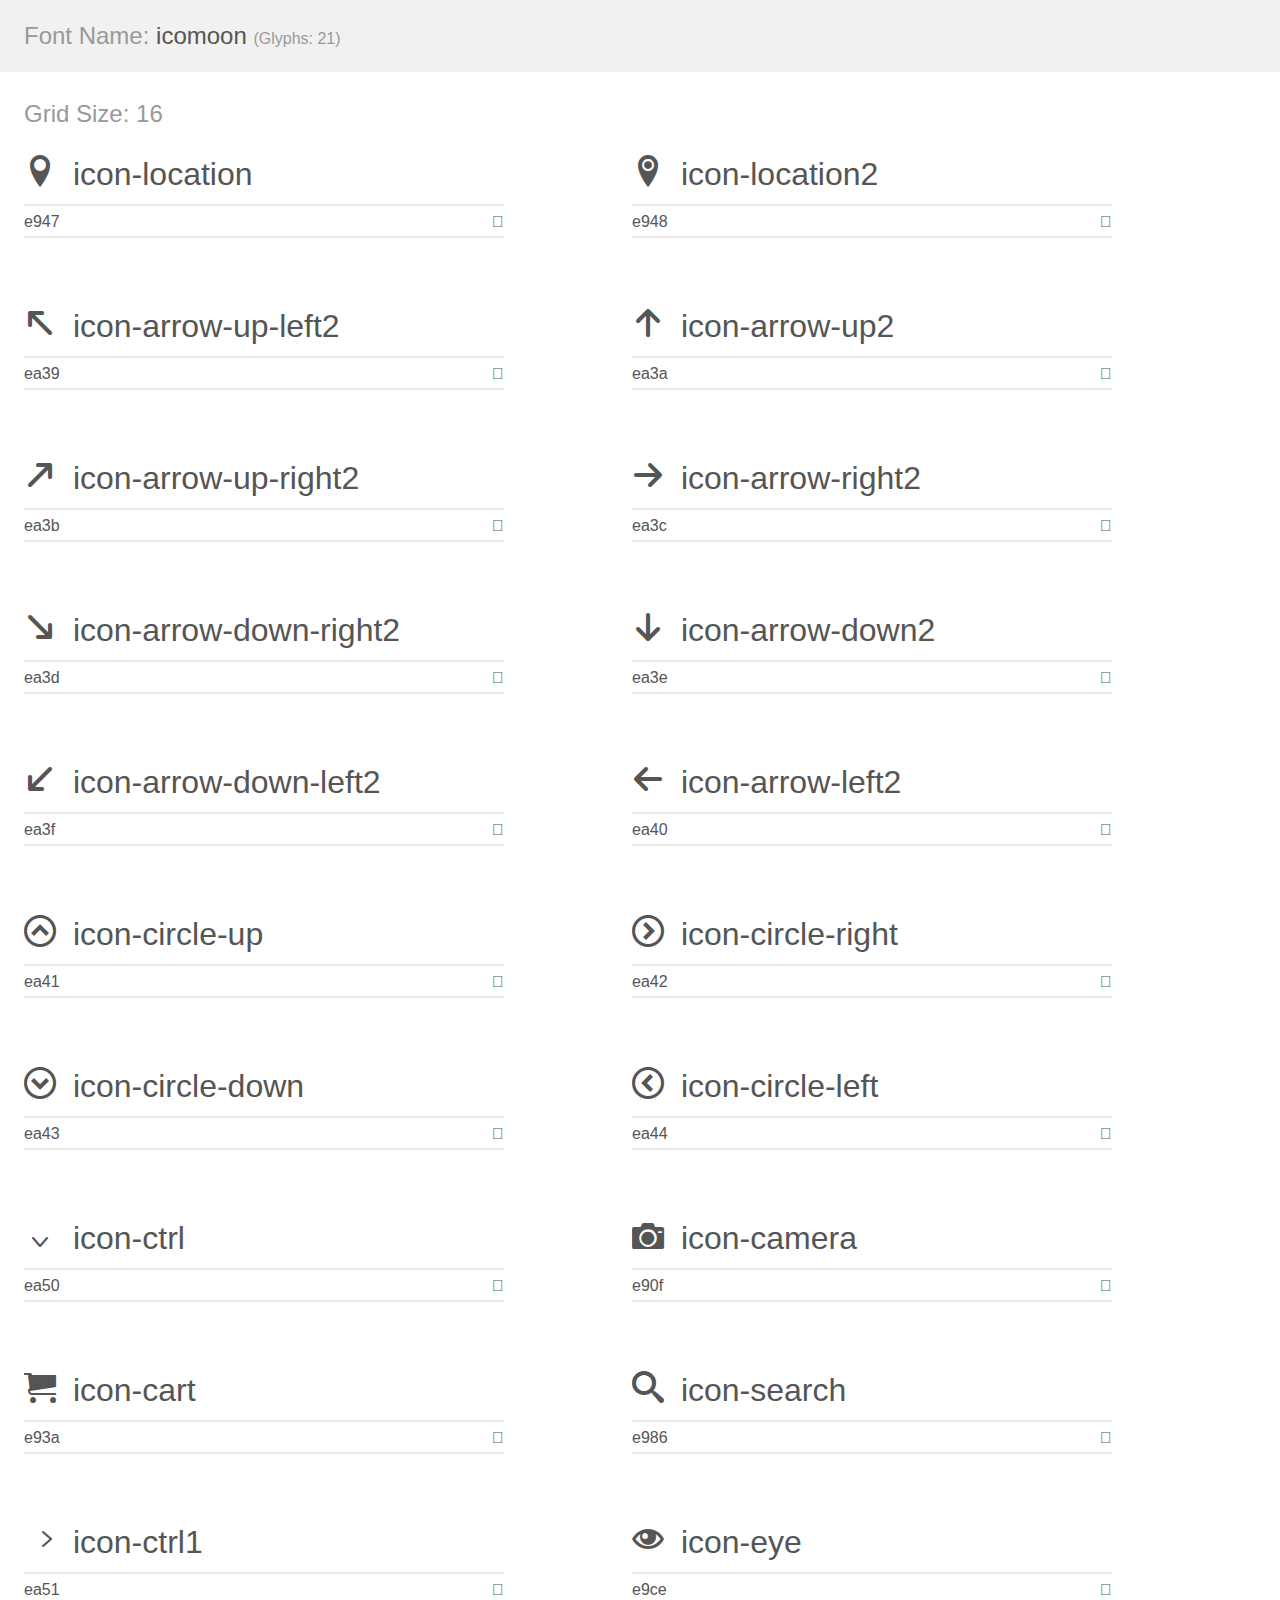
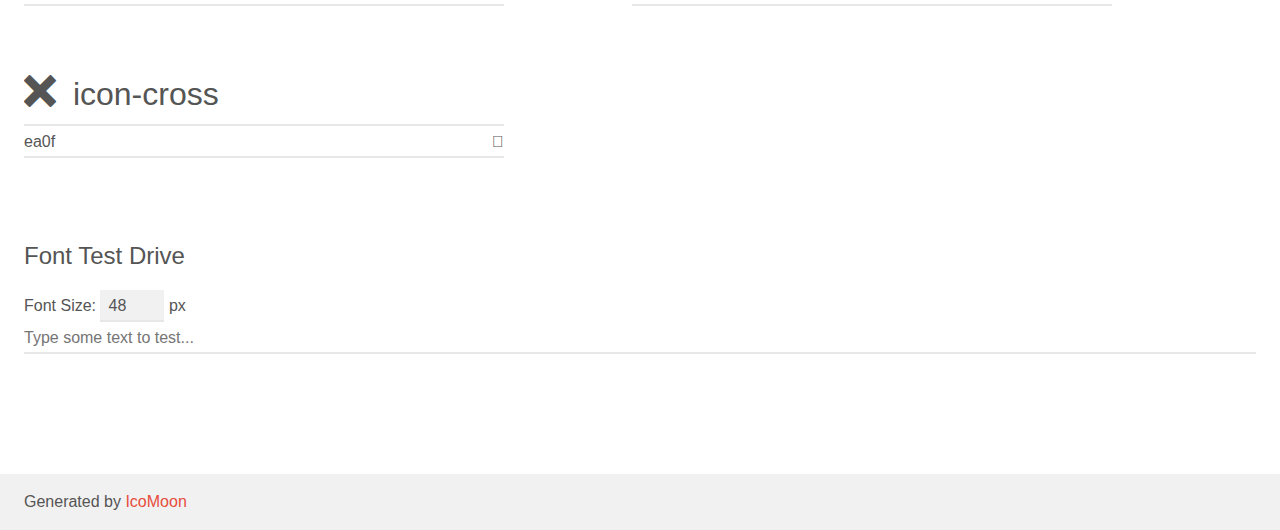
<file: font/icomoon/demo.html>
<!doctype html>
<html>
<head>
    <meta charset="utf-8">
    <title>IcoMoon Demo</title>
    <meta name="description" content="An Icon Font Generated By IcoMoon.io">
    <meta name="viewport" content="width=device-width, initial-scale=1">
    <link rel="stylesheet" href="demo-files/demo.css">
    <link rel="stylesheet" href="style.css"></head>
<body>
    <div class="bgc1 clearfix">
        <h1 class="mhmm mvm"><span class="fgc1">Font Name:</span> icomoon <small class="fgc1">(Glyphs:&nbsp;21)</small></h1>
    </div>
    <div class="clearfix mhl ptl">
        <h1 class="mvm mtn fgc1">Grid Size: 16</h1>
        <div class="glyph fs1">
            <div class="clearfix bshadow0 pbs">
                <span class="icon-location"></span>
                <span class="mls"> icon-location</span>
            </div>
            <fieldset class="fs0 size1of1 clearfix hidden-false">
                <input type="text" readonly value="e947" class="unit size1of2" />
                <input type="text" maxlength="1" readonly value="&#xe947;" class="unitRight size1of2 talign-right" />
            </fieldset>
            <div class="fs0 bshadow0 clearfix hidden-true">
                <span class="unit pvs fgc1">liga: </span>
                <input type="text" readonly value="location, map-marker" class="liga unitRight" />
            </div>
        </div>
        <div class="glyph fs1">
            <div class="clearfix bshadow0 pbs">
                <span class="icon-location2"></span>
                <span class="mls"> icon-location2</span>
            </div>
            <fieldset class="fs0 size1of1 clearfix hidden-false">
                <input type="text" readonly value="e948" class="unit size1of2" />
                <input type="text" maxlength="1" readonly value="&#xe948;" class="unitRight size1of2 talign-right" />
            </fieldset>
            <div class="fs0 bshadow0 clearfix hidden-true">
                <span class="unit pvs fgc1">liga: </span>
                <input type="text" readonly value="location2, map-marker2" class="liga unitRight" />
            </div>
        </div>
        <div class="glyph fs1">
            <div class="clearfix bshadow0 pbs">
                <span class="icon-arrow-up-left2"></span>
                <span class="mls"> icon-arrow-up-left2</span>
            </div>
            <fieldset class="fs0 size1of1 clearfix hidden-false">
                <input type="text" readonly value="ea39" class="unit size1of2" />
                <input type="text" maxlength="1" readonly value="&#xea39;" class="unitRight size1of2 talign-right" />
            </fieldset>
            <div class="fs0 bshadow0 clearfix hidden-true">
                <span class="unit pvs fgc1">liga: </span>
                <input type="text" readonly value="arrow-up-left2, up-left2" class="liga unitRight" />
            </div>
        </div>
        <div class="glyph fs1">
            <div class="clearfix bshadow0 pbs">
                <span class="icon-arrow-up2"></span>
                <span class="mls"> icon-arrow-up2</span>
            </div>
            <fieldset class="fs0 size1of1 clearfix hidden-false">
                <input type="text" readonly value="ea3a" class="unit size1of2" />
                <input type="text" maxlength="1" readonly value="&#xea3a;" class="unitRight size1of2 talign-right" />
            </fieldset>
            <div class="fs0 bshadow0 clearfix hidden-true">
                <span class="unit pvs fgc1">liga: </span>
                <input type="text" readonly value="arrow-up2, up2" class="liga unitRight" />
            </div>
        </div>
        <div class="glyph fs1">
            <div class="clearfix bshadow0 pbs">
                <span class="icon-arrow-up-right2"></span>
                <span class="mls"> icon-arrow-up-right2</span>
            </div>
            <fieldset class="fs0 size1of1 clearfix hidden-false">
                <input type="text" readonly value="ea3b" class="unit size1of2" />
                <input type="text" maxlength="1" readonly value="&#xea3b;" class="unitRight size1of2 talign-right" />
            </fieldset>
            <div class="fs0 bshadow0 clearfix hidden-true">
                <span class="unit pvs fgc1">liga: </span>
                <input type="text" readonly value="arrow-up-right2, up-right2" class="liga unitRight" />
            </div>
        </div>
        <div class="glyph fs1">
            <div class="clearfix bshadow0 pbs">
                <span class="icon-arrow-right2"></span>
                <span class="mls"> icon-arrow-right2</span>
            </div>
            <fieldset class="fs0 size1of1 clearfix hidden-false">
                <input type="text" readonly value="ea3c" class="unit size1of2" />
                <input type="text" maxlength="1" readonly value="&#xea3c;" class="unitRight size1of2 talign-right" />
            </fieldset>
            <div class="fs0 bshadow0 clearfix hidden-true">
                <span class="unit pvs fgc1">liga: </span>
                <input type="text" readonly value="arrow-right2, right4" class="liga unitRight" />
            </div>
        </div>
        <div class="glyph fs1">
            <div class="clearfix bshadow0 pbs">
                <span class="icon-arrow-down-right2"></span>
                <span class="mls"> icon-arrow-down-right2</span>
            </div>
            <fieldset class="fs0 size1of1 clearfix hidden-false">
                <input type="text" readonly value="ea3d" class="unit size1of2" />
                <input type="text" maxlength="1" readonly value="&#xea3d;" class="unitRight size1of2 talign-right" />
            </fieldset>
            <div class="fs0 bshadow0 clearfix hidden-true">
                <span class="unit pvs fgc1">liga: </span>
                <input type="text" readonly value="arrow-down-right2, down-right2" class="liga unitRight" />
            </div>
        </div>
        <div class="glyph fs1">
            <div class="clearfix bshadow0 pbs">
                <span class="icon-arrow-down2"></span>
                <span class="mls"> icon-arrow-down2</span>
            </div>
            <fieldset class="fs0 size1of1 clearfix hidden-false">
                <input type="text" readonly value="ea3e" class="unit size1of2" />
                <input type="text" maxlength="1" readonly value="&#xea3e;" class="unitRight size1of2 talign-right" />
            </fieldset>
            <div class="fs0 bshadow0 clearfix hidden-true">
                <span class="unit pvs fgc1">liga: </span>
                <input type="text" readonly value="arrow-down2, down2" class="liga unitRight" />
            </div>
        </div>
        <div class="glyph fs1">
            <div class="clearfix bshadow0 pbs">
                <span class="icon-arrow-down-left2"></span>
                <span class="mls"> icon-arrow-down-left2</span>
            </div>
            <fieldset class="fs0 size1of1 clearfix hidden-false">
                <input type="text" readonly value="ea3f" class="unit size1of2" />
                <input type="text" maxlength="1" readonly value="&#xea3f;" class="unitRight size1of2 talign-right" />
            </fieldset>
            <div class="fs0 bshadow0 clearfix hidden-true">
                <span class="unit pvs fgc1">liga: </span>
                <input type="text" readonly value="arrow-down-left2, down-left2" class="liga unitRight" />
            </div>
        </div>
        <div class="glyph fs1">
            <div class="clearfix bshadow0 pbs">
                <span class="icon-arrow-left2"></span>
                <span class="mls"> icon-arrow-left2</span>
            </div>
            <fieldset class="fs0 size1of1 clearfix hidden-false">
                <input type="text" readonly value="ea40" class="unit size1of2" />
                <input type="text" maxlength="1" readonly value="&#xea40;" class="unitRight size1of2 talign-right" />
            </fieldset>
            <div class="fs0 bshadow0 clearfix hidden-true">
                <span class="unit pvs fgc1">liga: </span>
                <input type="text" readonly value="arrow-left2, left4" class="liga unitRight" />
            </div>
        </div>
        <div class="glyph fs1">
            <div class="clearfix bshadow0 pbs">
                <span class="icon-circle-up"></span>
                <span class="mls"> icon-circle-up</span>
            </div>
            <fieldset class="fs0 size1of1 clearfix hidden-false">
                <input type="text" readonly value="ea41" class="unit size1of2" />
                <input type="text" maxlength="1" readonly value="&#xea41;" class="unitRight size1of2 talign-right" />
            </fieldset>
            <div class="fs0 bshadow0 clearfix hidden-true">
                <span class="unit pvs fgc1">liga: </span>
                <input type="text" readonly value="circle-up, up3" class="liga unitRight" />
            </div>
        </div>
        <div class="glyph fs1">
            <div class="clearfix bshadow0 pbs">
                <span class="icon-circle-right"></span>
                <span class="mls"> icon-circle-right</span>
            </div>
            <fieldset class="fs0 size1of1 clearfix hidden-false">
                <input type="text" readonly value="ea42" class="unit size1of2" />
                <input type="text" maxlength="1" readonly value="&#xea42;" class="unitRight size1of2 talign-right" />
            </fieldset>
            <div class="fs0 bshadow0 clearfix hidden-true">
                <span class="unit pvs fgc1">liga: </span>
                <input type="text" readonly value="circle-right, right5" class="liga unitRight" />
            </div>
        </div>
        <div class="glyph fs1">
            <div class="clearfix bshadow0 pbs">
                <span class="icon-circle-down"></span>
                <span class="mls"> icon-circle-down</span>
            </div>
            <fieldset class="fs0 size1of1 clearfix hidden-false">
                <input type="text" readonly value="ea43" class="unit size1of2" />
                <input type="text" maxlength="1" readonly value="&#xea43;" class="unitRight size1of2 talign-right" />
            </fieldset>
            <div class="fs0 bshadow0 clearfix hidden-true">
                <span class="unit pvs fgc1">liga: </span>
                <input type="text" readonly value="circle-down, down3" class="liga unitRight" />
            </div>
        </div>
        <div class="glyph fs1">
            <div class="clearfix bshadow0 pbs">
                <span class="icon-circle-left"></span>
                <span class="mls"> icon-circle-left</span>
            </div>
            <fieldset class="fs0 size1of1 clearfix hidden-false">
                <input type="text" readonly value="ea44" class="unit size1of2" />
                <input type="text" maxlength="1" readonly value="&#xea44;" class="unitRight size1of2 talign-right" />
            </fieldset>
            <div class="fs0 bshadow0 clearfix hidden-true">
                <span class="unit pvs fgc1">liga: </span>
                <input type="text" readonly value="circle-left, left5" class="liga unitRight" />
            </div>
        </div>
        <div class="glyph fs1">
            <div class="clearfix bshadow0 pbs">
                <span class="icon-ctrl"></span>
                <span class="mls"> icon-ctrl</span>
            </div>
            <fieldset class="fs0 size1of1 clearfix hidden-false">
                <input type="text" readonly value="ea50" class="unit size1of2" />
                <input type="text" maxlength="1" readonly value="&#xea50;" class="unitRight size1of2 talign-right" />
            </fieldset>
            <div class="fs0 bshadow0 clearfix hidden-true">
                <span class="unit pvs fgc1">liga: </span>
                <input type="text" readonly value="ctrl, control" class="liga unitRight" />
            </div>
        </div>
        <div class="glyph fs1">
            <div class="clearfix bshadow0 pbs">
                <span class="icon-camera"></span>
                <span class="mls"> icon-camera</span>
            </div>
            <fieldset class="fs0 size1of1 clearfix hidden-false">
                <input type="text" readonly value="e90f" class="unit size1of2" />
                <input type="text" maxlength="1" readonly value="&#xe90f;" class="unitRight size1of2 talign-right" />
            </fieldset>
            <div class="fs0 bshadow0 clearfix hidden-true">
                <span class="unit pvs fgc1">liga: </span>
                <input type="text" readonly value="camera, photo" class="liga unitRight" />
            </div>
        </div>
        <div class="glyph fs1">
            <div class="clearfix bshadow0 pbs">
                <span class="icon-cart"></span>
                <span class="mls"> icon-cart</span>
            </div>
            <fieldset class="fs0 size1of1 clearfix hidden-false">
                <input type="text" readonly value="e93a" class="unit size1of2" />
                <input type="text" maxlength="1" readonly value="&#xe93a;" class="unitRight size1of2 talign-right" />
            </fieldset>
            <div class="fs0 bshadow0 clearfix hidden-true">
                <span class="unit pvs fgc1">liga: </span>
                <input type="text" readonly value="cart, purchase" class="liga unitRight" />
            </div>
        </div>
        <div class="glyph fs1">
            <div class="clearfix bshadow0 pbs">
                <span class="icon-search"></span>
                <span class="mls"> icon-search</span>
            </div>
            <fieldset class="fs0 size1of1 clearfix hidden-false">
                <input type="text" readonly value="e986" class="unit size1of2" />
                <input type="text" maxlength="1" readonly value="&#xe986;" class="unitRight size1of2 talign-right" />
            </fieldset>
            <div class="fs0 bshadow0 clearfix hidden-true">
                <span class="unit pvs fgc1">liga: </span>
                <input type="text" readonly value="search, magnifier" class="liga unitRight" />
            </div>
        </div>
        <div class="glyph fs1">
            <div class="clearfix bshadow0 pbs">
                <span class="icon-ctrl1"></span>
                <span class="mls"> icon-ctrl1</span>
            </div>
            <fieldset class="fs0 size1of1 clearfix hidden-false">
                <input type="text" readonly value="ea51" class="unit size1of2" />
                <input type="text" maxlength="1" readonly value="&#xea51;" class="unitRight size1of2 talign-right" />
            </fieldset>
            <div class="fs0 bshadow0 clearfix hidden-true">
                <span class="unit pvs fgc1">liga: </span>
                <input type="text" readonly value="ctrl, control" class="liga unitRight" />
            </div>
        </div>
        <div class="glyph fs1">
            <div class="clearfix bshadow0 pbs">
                <span class="icon-eye"></span>
                <span class="mls"> icon-eye</span>
            </div>
            <fieldset class="fs0 size1of1 clearfix hidden-false">
                <input type="text" readonly value="e9ce" class="unit size1of2" />
                <input type="text" maxlength="1" readonly value="&#xe9ce;" class="unitRight size1of2 talign-right" />
            </fieldset>
            <div class="fs0 bshadow0 clearfix hidden-true">
                <span class="unit pvs fgc1">liga: </span>
                <input type="text" readonly value="eye, views" class="liga unitRight" />
            </div>
        </div>
        <div class="glyph fs1">
            <div class="clearfix bshadow0 pbs">
                <span class="icon-cross"></span>
                <span class="mls"> icon-cross</span>
            </div>
            <fieldset class="fs0 size1of1 clearfix hidden-false">
                <input type="text" readonly value="ea0f" class="unit size1of2" />
                <input type="text" maxlength="1" readonly value="&#xea0f;" class="unitRight size1of2 talign-right" />
            </fieldset>
            <div class="fs0 bshadow0 clearfix hidden-true">
                <span class="unit pvs fgc1">liga: </span>
                <input type="text" readonly value="cross, cancel" class="liga unitRight" />
            </div>
        </div>
    </div>

    <!--[if gt IE 8]><!-->
    <div class="mhl clearfix mbl">
        <h1>Font Test Drive</h1>
        <label>
            Font Size: <input id="fontSize" type="number" class="textbox0 mbm"
            min="8" value="48" />
            px
        </label>
        <input id="testText" type="text" class="phl size1of1 mvl"
        placeholder="Type some text to test..." value=""/>
        <div id="testDrive" class="icon-" style="font-family: icomoon">&nbsp;
        </div>
    </div>
    <!--<![endif]-->
    <div class="bgc1 clearfix">
        <p class="mhl">Generated by <a href="https://icomoon.io/app">IcoMoon</a></p>
    </div>

    <script src="demo-files/demo.js"></script>
</body>
</html>
</file>
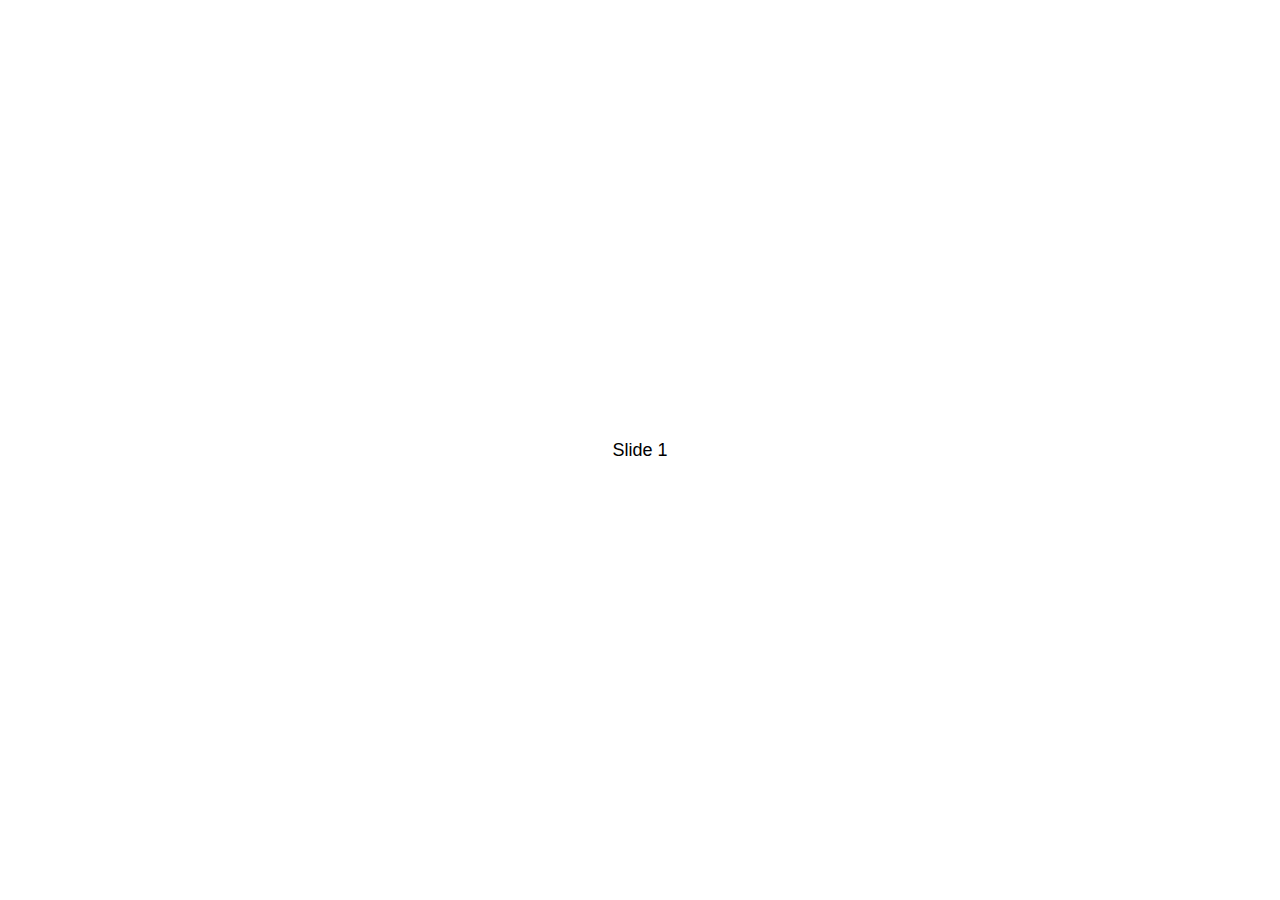
<file: JS/swiper-8.0.7/swiper8/demo/010-default.html>
<!DOCTYPE html>
<html lang="en">
  <head>
    <meta charset="utf-8" />
    <title>Swiper demo</title>
    <meta
      name="viewport"
      content="width=device-width, initial-scale=1, minimum-scale=1, maximum-scale=1"
    />
    <!-- Link Swiper's CSS -->
    <link
      rel="stylesheet"
      href="../swiper-bundle.min.css"
    />

    <!-- Demo styles -->
    <style>
      html,
      body {
        position: relative;
        height: 100%;
      }

      body {
        background: #eee;
        font-family: Helvetica Neue, Helvetica, Arial, sans-serif;
        font-size: 14px;
        color: #000;
        margin: 0;
        padding: 0;
      }

      .swiper {
        width: 100%;
        height: 100%;
      }

      .swiper-slide {
        text-align: center;
        font-size: 18px;
        background: #fff;

        /* Center slide text vertically */
        display: -webkit-box;
        display: -ms-flexbox;
        display: -webkit-flex;
        display: flex;
        -webkit-box-pack: center;
        -ms-flex-pack: center;
        -webkit-justify-content: center;
        justify-content: center;
        -webkit-box-align: center;
        -ms-flex-align: center;
        -webkit-align-items: center;
        align-items: center;
      }

      .swiper-slide img {
        display: block;
        width: 100%;
        height: 100%;
        object-fit: cover;
      }
    </style>
  </head>

  <body>
    <!-- Swiper -->
    <div class="swiper mySwiper">
      <div class="swiper-wrapper">
        <div class="swiper-slide">Slide 1</div>
        <div class="swiper-slide">Slide 2</div>
        <div class="swiper-slide">Slide 3</div>
        <div class="swiper-slide">Slide 4</div>
        <div class="swiper-slide">Slide 5</div>
        <div class="swiper-slide">Slide 6</div>
        <div class="swiper-slide">Slide 7</div>
        <div class="swiper-slide">Slide 8</div>
        <div class="swiper-slide">Slide 9</div>
      </div>
    </div>

    <!-- Swiper JS -->
    <script src="../swiper-bundle.min.js"></script>

    <!-- Initialize Swiper -->
    <script>
      var swiper = new Swiper(".mySwiper", {});
    </script>
  </body>
</html>
</file>
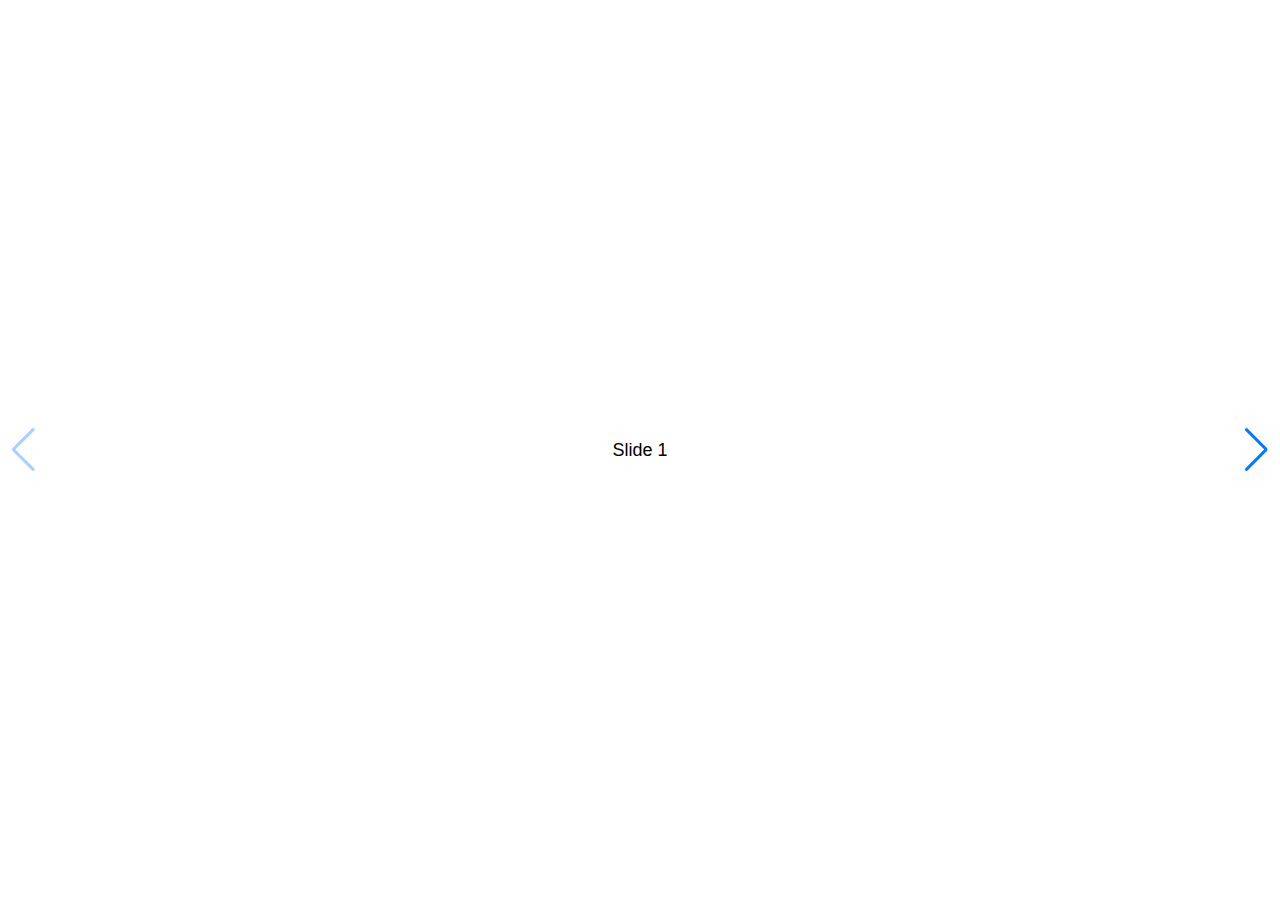
<file: JS/swiper-8.0.7/swiper8/demo/020-navigation.html>
<!DOCTYPE html>
<html lang="en">
  <head>
    <meta charset="utf-8" />
    <title>Swiper demo</title>
    <meta
      name="viewport"
      content="width=device-width, initial-scale=1, minimum-scale=1, maximum-scale=1"
    />
    <!-- Link Swiper's CSS -->
    <link
      rel="stylesheet"
      href="../swiper-bundle.min.css"
    />

    <!-- Demo styles -->
    <style>
      html,
      body {
        position: relative;
        height: 100%;
      }

      body {
        background: #eee;
        font-family: Helvetica Neue, Helvetica, Arial, sans-serif;
        font-size: 14px;
        color: #000;
        margin: 0;
        padding: 0;
      }

      .swiper {
        width: 100%;
        height: 100%;
      }

      .swiper-slide {
        text-align: center;
        font-size: 18px;
        background: #fff;

        /* Center slide text vertically */
        display: -webkit-box;
        display: -ms-flexbox;
        display: -webkit-flex;
        display: flex;
        -webkit-box-pack: center;
        -ms-flex-pack: center;
        -webkit-justify-content: center;
        justify-content: center;
        -webkit-box-align: center;
        -ms-flex-align: center;
        -webkit-align-items: center;
        align-items: center;
      }

      .swiper-slide img {
        display: block;
        width: 100%;
        height: 100%;
        object-fit: cover;
      }
    </style>
  </head>

  <body>
    <!-- Swiper -->
    <div class="swiper mySwiper">
      <div class="swiper-wrapper">
        <div class="swiper-slide">Slide 1</div>
        <div class="swiper-slide">Slide 2</div>
        <div class="swiper-slide">Slide 3</div>
        <div class="swiper-slide">Slide 4</div>
        <div class="swiper-slide">Slide 5</div>
        <div class="swiper-slide">Slide 6</div>
        <div class="swiper-slide">Slide 7</div>
        <div class="swiper-slide">Slide 8</div>
        <div class="swiper-slide">Slide 9</div>
      </div>
      <div class="swiper-button-next"></div>
      <div class="swiper-button-prev"></div>
    </div>

    <!-- Swiper JS -->
    <script src="../swiper-bundle.min.js"></script>

    <!-- Initialize Swiper -->
    <script>
      var swiper = new Swiper(".mySwiper", {
        navigation: {
          nextEl: ".swiper-button-next",
          prevEl: ".swiper-button-prev",
        },
      });
    </script>
  </body>
</html>
</file>
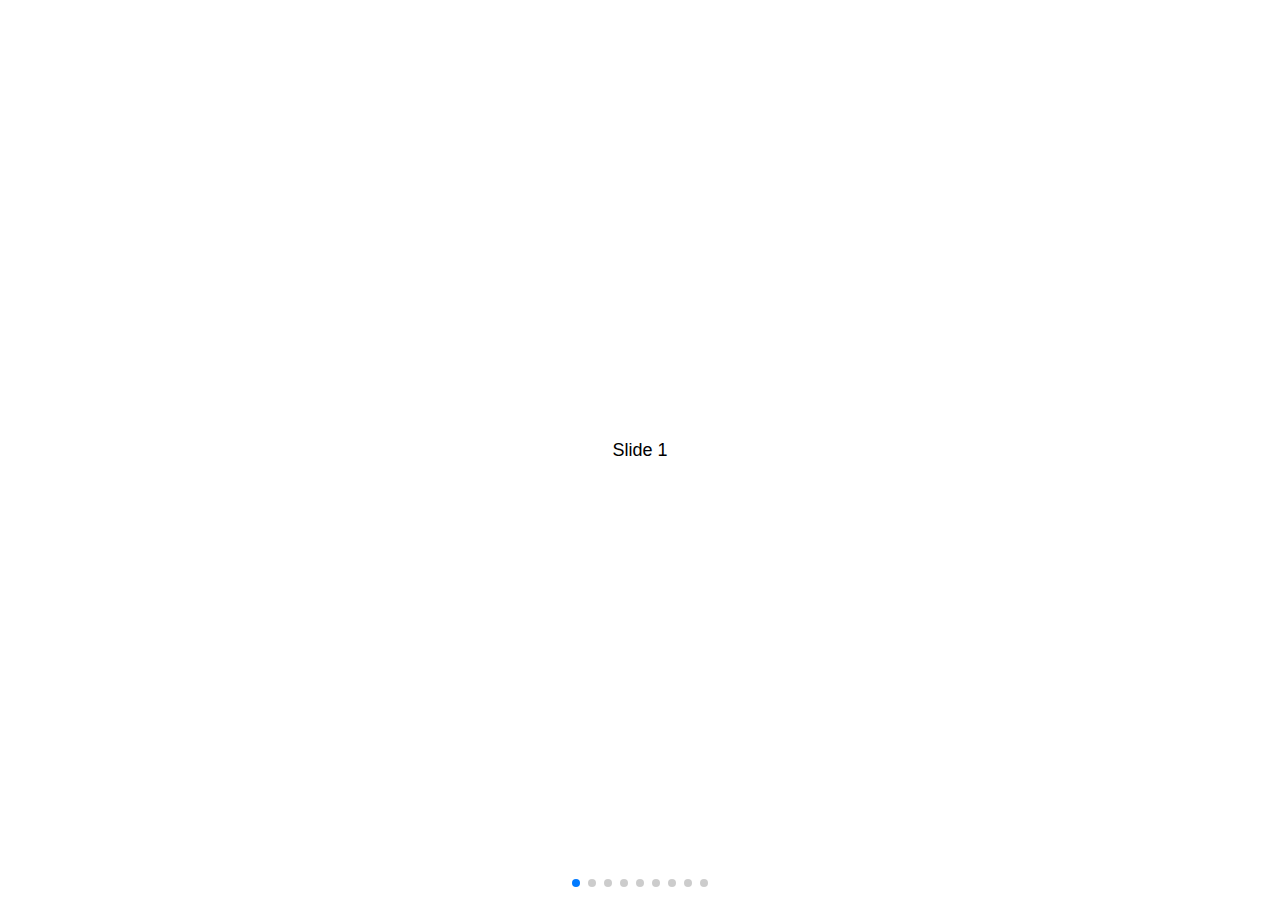
<file: JS/swiper-8.0.7/swiper8/demo/030-pagination.html>
<!DOCTYPE html>
<html lang="en">
  <head>
    <meta charset="utf-8" />
    <title>Swiper demo</title>
    <meta
      name="viewport"
      content="width=device-width, initial-scale=1, minimum-scale=1, maximum-scale=1"
    />
    <!-- Link Swiper's CSS -->
    <link
      rel="stylesheet"
      href="../swiper-bundle.min.css"
    />

    <!-- Demo styles -->
    <style>
      html,
      body {
        position: relative;
        height: 100%;
      }

      body {
        background: #eee;
        font-family: Helvetica Neue, Helvetica, Arial, sans-serif;
        font-size: 14px;
        color: #000;
        margin: 0;
        padding: 0;
      }

      .swiper {
        width: 100%;
        height: 100%;
      }

      .swiper-slide {
        text-align: center;
        font-size: 18px;
        background: #fff;

        /* Center slide text vertically */
        display: -webkit-box;
        display: -ms-flexbox;
        display: -webkit-flex;
        display: flex;
        -webkit-box-pack: center;
        -ms-flex-pack: center;
        -webkit-justify-content: center;
        justify-content: center;
        -webkit-box-align: center;
        -ms-flex-align: center;
        -webkit-align-items: center;
        align-items: center;
      }

      .swiper-slide img {
        display: block;
        width: 100%;
        height: 100%;
        object-fit: cover;
      }
    </style>
  </head>

  <body>
    <!-- Swiper -->
    <div class="swiper mySwiper">
      <div class="swiper-wrapper">
        <div class="swiper-slide">Slide 1</div>
        <div class="swiper-slide">Slide 2</div>
        <div class="swiper-slide">Slide 3</div>
        <div class="swiper-slide">Slide 4</div>
        <div class="swiper-slide">Slide 5</div>
        <div class="swiper-slide">Slide 6</div>
        <div class="swiper-slide">Slide 7</div>
        <div class="swiper-slide">Slide 8</div>
        <div class="swiper-slide">Slide 9</div>
      </div>
      <div class="swiper-pagination"></div>
    </div>

    <!-- Swiper JS -->
    <script src="../swiper-bundle.min.js"></script>

    <!-- Initialize Swiper -->
    <script>
      var swiper = new Swiper(".mySwiper", {
        pagination: {
          el: ".swiper-pagination",
        },
      });
    </script>
  </body>
</html>
</file>
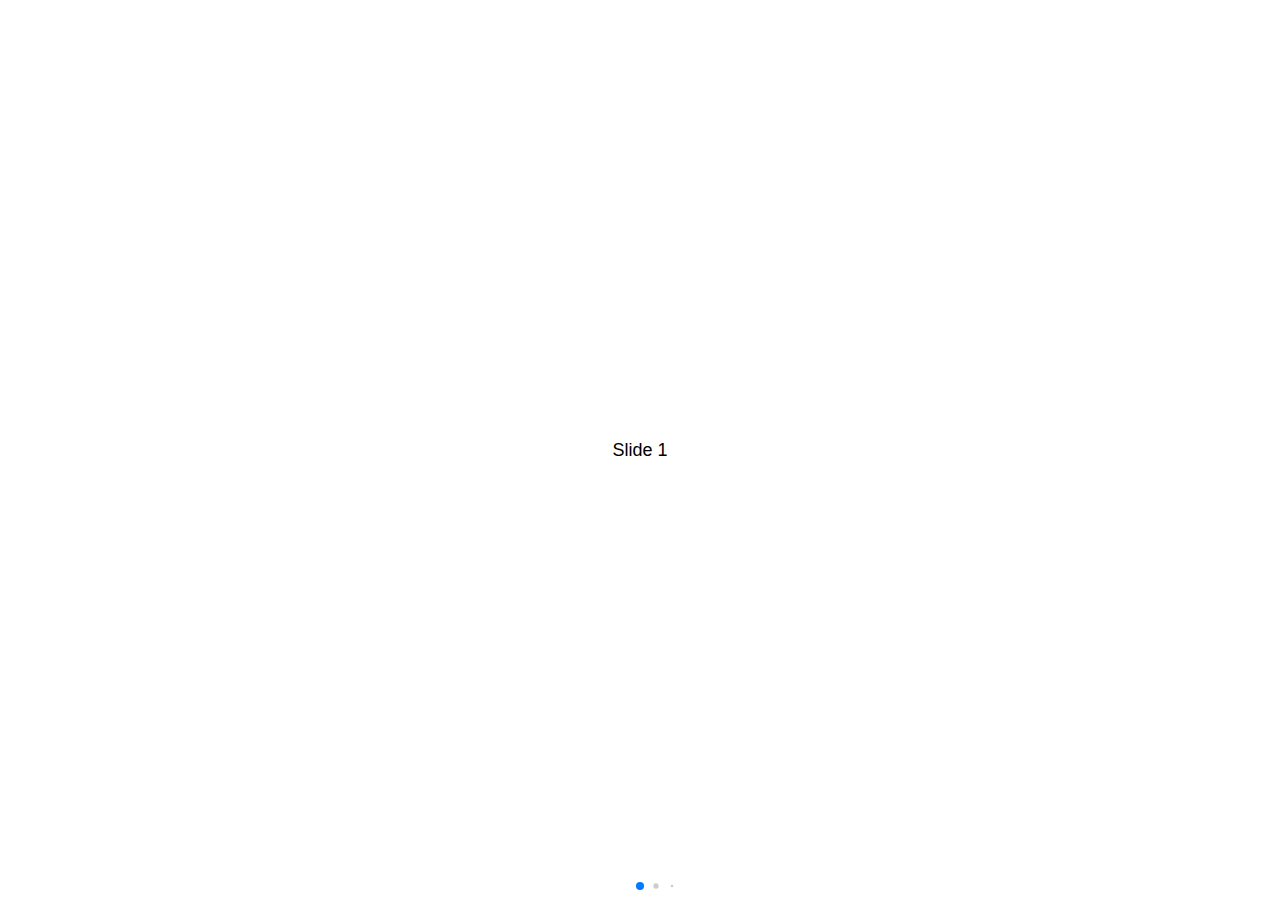
<file: JS/swiper-8.0.7/swiper8/demo/040-pagination-dynamic.html>
<!DOCTYPE html>
<html lang="en">
  <head>
    <meta charset="utf-8" />
    <title>Swiper demo</title>
    <meta
      name="viewport"
      content="width=device-width, initial-scale=1, minimum-scale=1, maximum-scale=1"
    />
    <!-- Link Swiper's CSS -->
    <link
      rel="stylesheet"
      href="../swiper-bundle.min.css"
    />

    <!-- Demo styles -->
    <style>
      html,
      body {
        position: relative;
        height: 100%;
      }

      body {
        background: #eee;
        font-family: Helvetica Neue, Helvetica, Arial, sans-serif;
        font-size: 14px;
        color: #000;
        margin: 0;
        padding: 0;
      }

      .swiper {
        width: 100%;
        height: 100%;
      }

      .swiper-slide {
        text-align: center;
        font-size: 18px;
        background: #fff;

        /* Center slide text vertically */
        display: -webkit-box;
        display: -ms-flexbox;
        display: -webkit-flex;
        display: flex;
        -webkit-box-pack: center;
        -ms-flex-pack: center;
        -webkit-justify-content: center;
        justify-content: center;
        -webkit-box-align: center;
        -ms-flex-align: center;
        -webkit-align-items: center;
        align-items: center;
      }

      .swiper-slide img {
        display: block;
        width: 100%;
        height: 100%;
        object-fit: cover;
      }
    </style>
  </head>

  <body>
    <!-- Swiper -->
    <div class="swiper mySwiper">
      <div class="swiper-wrapper">
        <div class="swiper-slide">Slide 1</div>
        <div class="swiper-slide">Slide 2</div>
        <div class="swiper-slide">Slide 3</div>
        <div class="swiper-slide">Slide 4</div>
        <div class="swiper-slide">Slide 5</div>
        <div class="swiper-slide">Slide 6</div>
        <div class="swiper-slide">Slide 7</div>
        <div class="swiper-slide">Slide 8</div>
        <div class="swiper-slide">Slide 9</div>
      </div>
      <div class="swiper-pagination"></div>
    </div>

    <!-- Swiper JS -->
    <script src="../swiper-bundle.min.js"></script>

    <!-- Initialize Swiper -->
    <script>
      var swiper = new Swiper(".mySwiper", {
        pagination: {
          el: ".swiper-pagination",
          dynamicBullets: true,
        },
      });
    </script>
  </body>
</html>
</file>
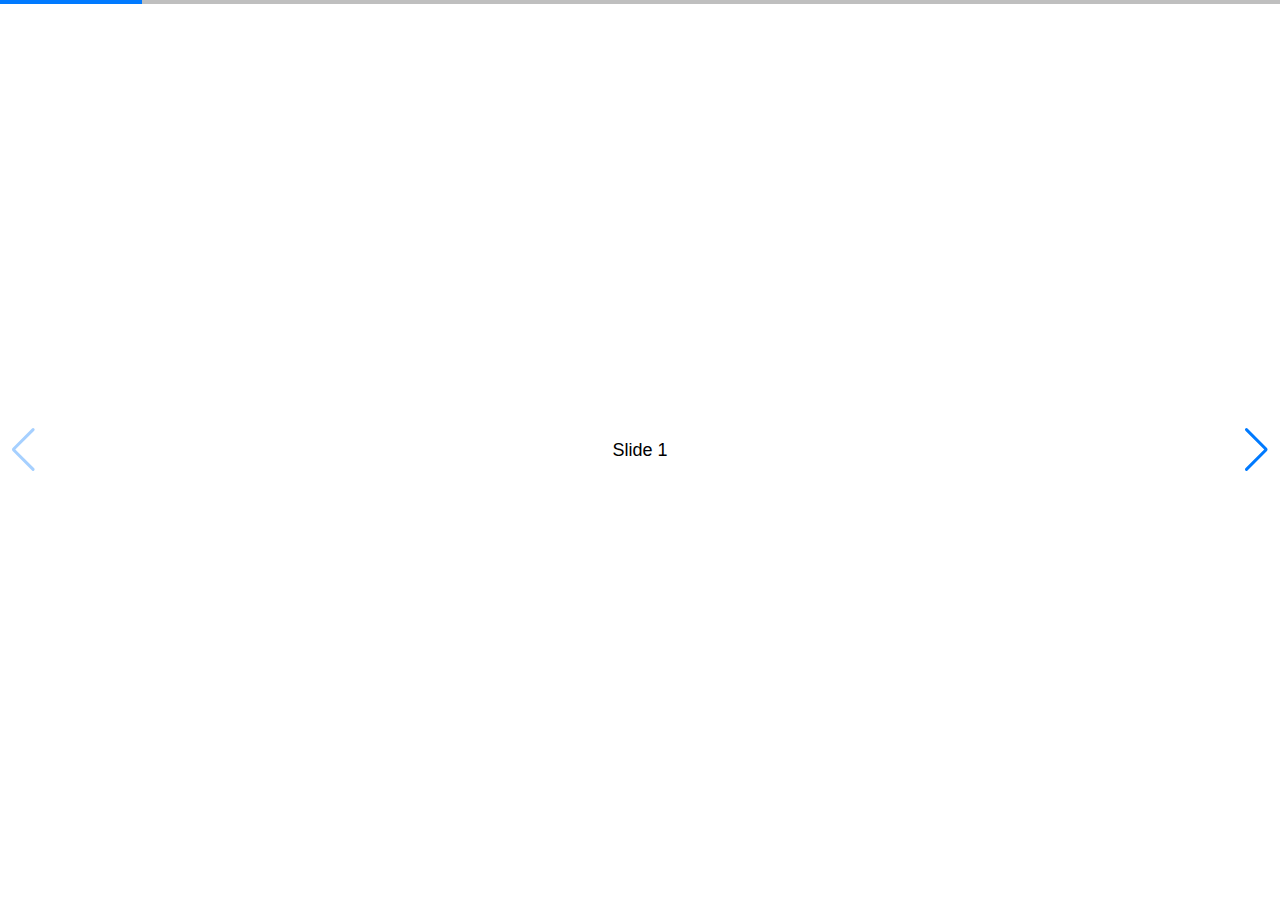
<file: JS/swiper-8.0.7/swiper8/demo/050-pagination-progress.html>
<!DOCTYPE html>
<html lang="en">
  <head>
    <meta charset="utf-8" />
    <title>Swiper demo</title>
    <meta
      name="viewport"
      content="width=device-width, initial-scale=1, minimum-scale=1, maximum-scale=1"
    />
    <!-- Link Swiper's CSS -->
    <link
      rel="stylesheet"
      href="../swiper-bundle.min.css"
    />

    <!-- Demo styles -->
    <style>
      html,
      body {
        position: relative;
        height: 100%;
      }

      body {
        background: #eee;
        font-family: Helvetica Neue, Helvetica, Arial, sans-serif;
        font-size: 14px;
        color: #000;
        margin: 0;
        padding: 0;
      }

      .swiper {
        width: 100%;
        height: 100%;
      }

      .swiper-slide {
        text-align: center;
        font-size: 18px;
        background: #fff;

        /* Center slide text vertically */
        display: -webkit-box;
        display: -ms-flexbox;
        display: -webkit-flex;
        display: flex;
        -webkit-box-pack: center;
        -ms-flex-pack: center;
        -webkit-justify-content: center;
        justify-content: center;
        -webkit-box-align: center;
        -ms-flex-align: center;
        -webkit-align-items: center;
        align-items: center;
      }

      .swiper-slide img {
        display: block;
        width: 100%;
        height: 100%;
        object-fit: cover;
      }
    </style>
  </head>

  <body>
    <!-- Swiper -->
    <div class="swiper mySwiper">
      <div class="swiper-wrapper">
        <div class="swiper-slide">Slide 1</div>
        <div class="swiper-slide">Slide 2</div>
        <div class="swiper-slide">Slide 3</div>
        <div class="swiper-slide">Slide 4</div>
        <div class="swiper-slide">Slide 5</div>
        <div class="swiper-slide">Slide 6</div>
        <div class="swiper-slide">Slide 7</div>
        <div class="swiper-slide">Slide 8</div>
        <div class="swiper-slide">Slide 9</div>
      </div>
      <div class="swiper-button-next"></div>
      <div class="swiper-button-prev"></div>
      <div class="swiper-pagination"></div>
    </div>

    <!-- Swiper JS -->
    <script src="../swiper-bundle.min.js"></script>

    <!-- Initialize Swiper -->
    <script>
      var swiper = new Swiper(".mySwiper", {
        pagination: {
          el: ".swiper-pagination",
          type: "progressbar",
        },
        navigation: {
          nextEl: ".swiper-button-next",
          prevEl: ".swiper-button-prev",
        },
      });
    </script>
  </body>
</html>
</file>
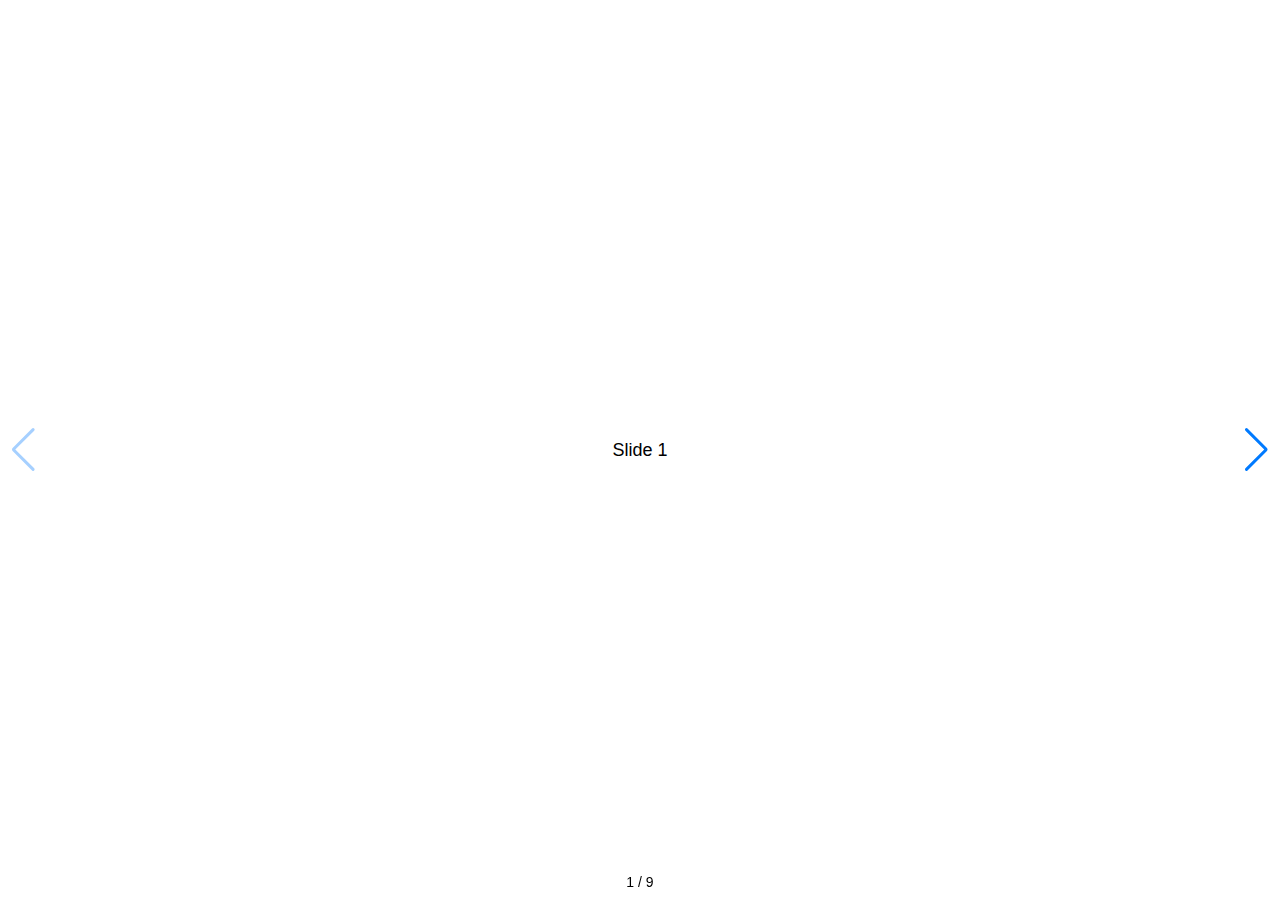
<file: JS/swiper-8.0.7/swiper8/demo/060-pagination-fraction.html>
<!DOCTYPE html>
<html lang="en">
  <head>
    <meta charset="utf-8" />
    <title>Swiper demo</title>
    <meta
      name="viewport"
      content="width=device-width, initial-scale=1, minimum-scale=1, maximum-scale=1"
    />
    <!-- Link Swiper's CSS -->
    <link
      rel="stylesheet"
      href="../swiper-bundle.min.css"
    />

    <!-- Demo styles -->
    <style>
      html,
      body {
        position: relative;
        height: 100%;
      }

      body {
        background: #eee;
        font-family: Helvetica Neue, Helvetica, Arial, sans-serif;
        font-size: 14px;
        color: #000;
        margin: 0;
        padding: 0;
      }

      .swiper {
        width: 100%;
        height: 100%;
      }

      .swiper-slide {
        text-align: center;
        font-size: 18px;
        background: #fff;

        /* Center slide text vertically */
        display: -webkit-box;
        display: -ms-flexbox;
        display: -webkit-flex;
        display: flex;
        -webkit-box-pack: center;
        -ms-flex-pack: center;
        -webkit-justify-content: center;
        justify-content: center;
        -webkit-box-align: center;
        -ms-flex-align: center;
        -webkit-align-items: center;
        align-items: center;
      }

      .swiper-slide img {
        display: block;
        width: 100%;
        height: 100%;
        object-fit: cover;
      }
    </style>
  </head>

  <body>
    <!-- Swiper -->
    <div class="swiper mySwiper">
      <div class="swiper-wrapper">
        <div class="swiper-slide">Slide 1</div>
        <div class="swiper-slide">Slide 2</div>
        <div class="swiper-slide">Slide 3</div>
        <div class="swiper-slide">Slide 4</div>
        <div class="swiper-slide">Slide 5</div>
        <div class="swiper-slide">Slide 6</div>
        <div class="swiper-slide">Slide 7</div>
        <div class="swiper-slide">Slide 8</div>
        <div class="swiper-slide">Slide 9</div>
      </div>
      <div class="swiper-button-next"></div>
      <div class="swiper-button-prev"></div>
      <div class="swiper-pagination"></div>
    </div>

    <!-- Swiper JS -->
    <script src="../swiper-bundle.min.js"></script>

    <!-- Initialize Swiper -->
    <script>
      var swiper = new Swiper(".mySwiper", {
        pagination: {
          el: ".swiper-pagination",
          type: "fraction",
        },
        navigation: {
          nextEl: ".swiper-button-next",
          prevEl: ".swiper-button-prev",
        },
      });
    </script>
  </body>
</html>
</file>
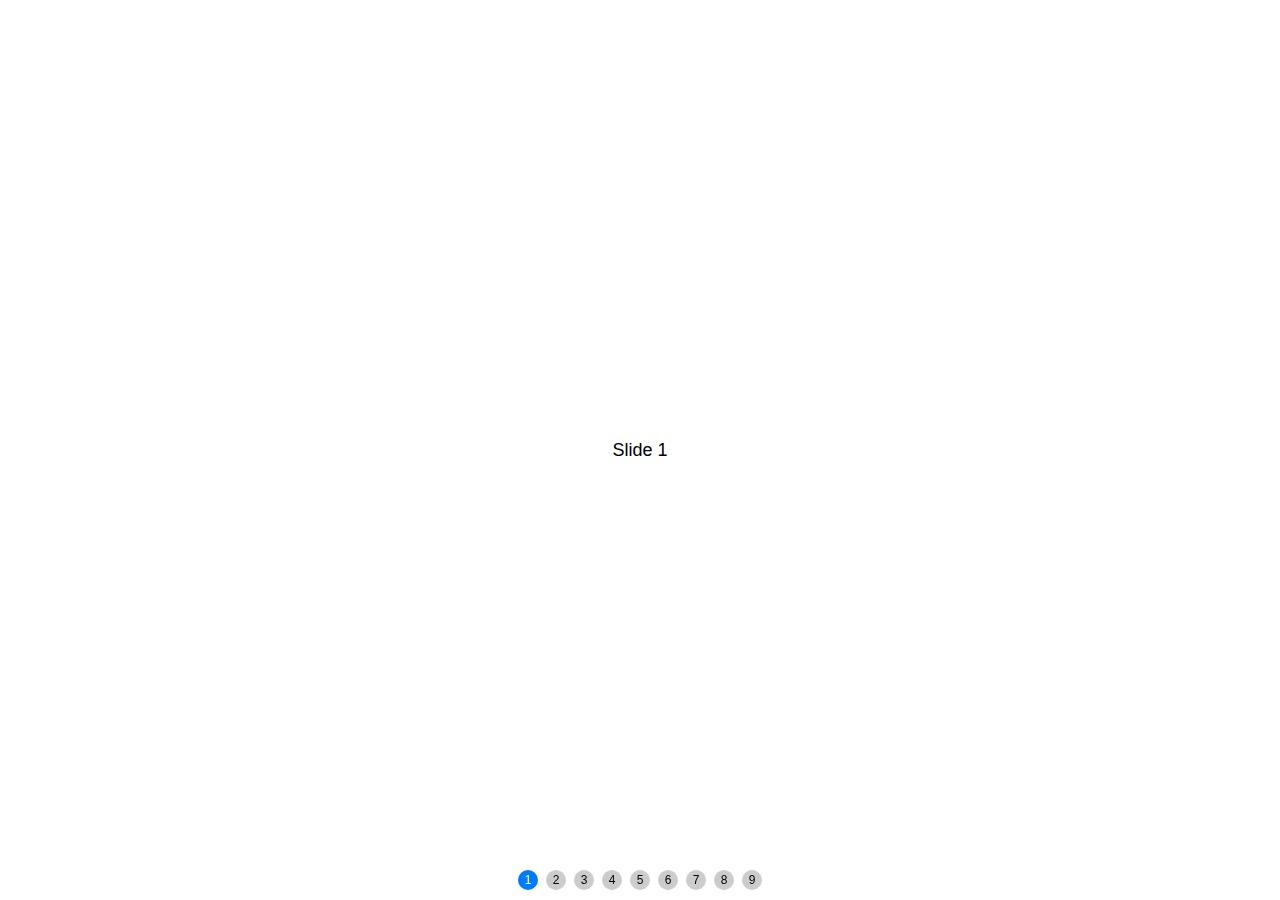
<file: JS/swiper-8.0.7/swiper8/demo/070-pagination-custom.html>
<!DOCTYPE html>
<html lang="en">
  <head>
    <meta charset="utf-8" />
    <title>Swiper demo</title>
    <meta
      name="viewport"
      content="width=device-width, initial-scale=1, minimum-scale=1, maximum-scale=1"
    />
    <!-- Link Swiper's CSS -->
    <link
      rel="stylesheet"
      href="../swiper-bundle.min.css"
    />

    <!-- Demo styles -->
    <style>
      html,
      body {
        position: relative;
        height: 100%;
      }

      body {
        background: #eee;
        font-family: Helvetica Neue, Helvetica, Arial, sans-serif;
        font-size: 14px;
        color: #000;
        margin: 0;
        padding: 0;
      }

      .swiper {
        width: 100%;
        height: 100%;
      }

      .swiper-slide {
        text-align: center;
        font-size: 18px;
        background: #fff;

        /* Center slide text vertically */
        display: -webkit-box;
        display: -ms-flexbox;
        display: -webkit-flex;
        display: flex;
        -webkit-box-pack: center;
        -ms-flex-pack: center;
        -webkit-justify-content: center;
        justify-content: center;
        -webkit-box-align: center;
        -ms-flex-align: center;
        -webkit-align-items: center;
        align-items: center;
      }

      .swiper-slide img {
        display: block;
        width: 100%;
        height: 100%;
        object-fit: cover;
      }

      .swiper-pagination-bullet {
        width: 20px;
        height: 20px;
        text-align: center;
        line-height: 20px;
        font-size: 12px;
        color: #000;
        opacity: 1;
        background: rgba(0, 0, 0, 0.2);
      }

      .swiper-pagination-bullet-active {
        color: #fff;
        background: #007aff;
      }
    </style>
  </head>

  <body>
    <!-- Swiper -->
    <div class="swiper mySwiper">
      <div class="swiper-wrapper">
        <div class="swiper-slide">Slide 1</div>
        <div class="swiper-slide">Slide 2</div>
        <div class="swiper-slide">Slide 3</div>
        <div class="swiper-slide">Slide 4</div>
        <div class="swiper-slide">Slide 5</div>
        <div class="swiper-slide">Slide 6</div>
        <div class="swiper-slide">Slide 7</div>
        <div class="swiper-slide">Slide 8</div>
        <div class="swiper-slide">Slide 9</div>
      </div>
      <div class="swiper-pagination"></div>
    </div>

    <!-- Swiper JS -->
    <script src="../swiper-bundle.min.js"></script>

    <!-- Initialize Swiper -->
    <script>
      var swiper = new Swiper(".mySwiper", {
        pagination: {
          el: ".swiper-pagination",
          clickable: true,
          renderBullet: function (index, className) {
            return '<span class="' + className + '">' + (index + 1) + "</span>";
          },
        },
      });
    </script>
  </body>
</html>
</file>
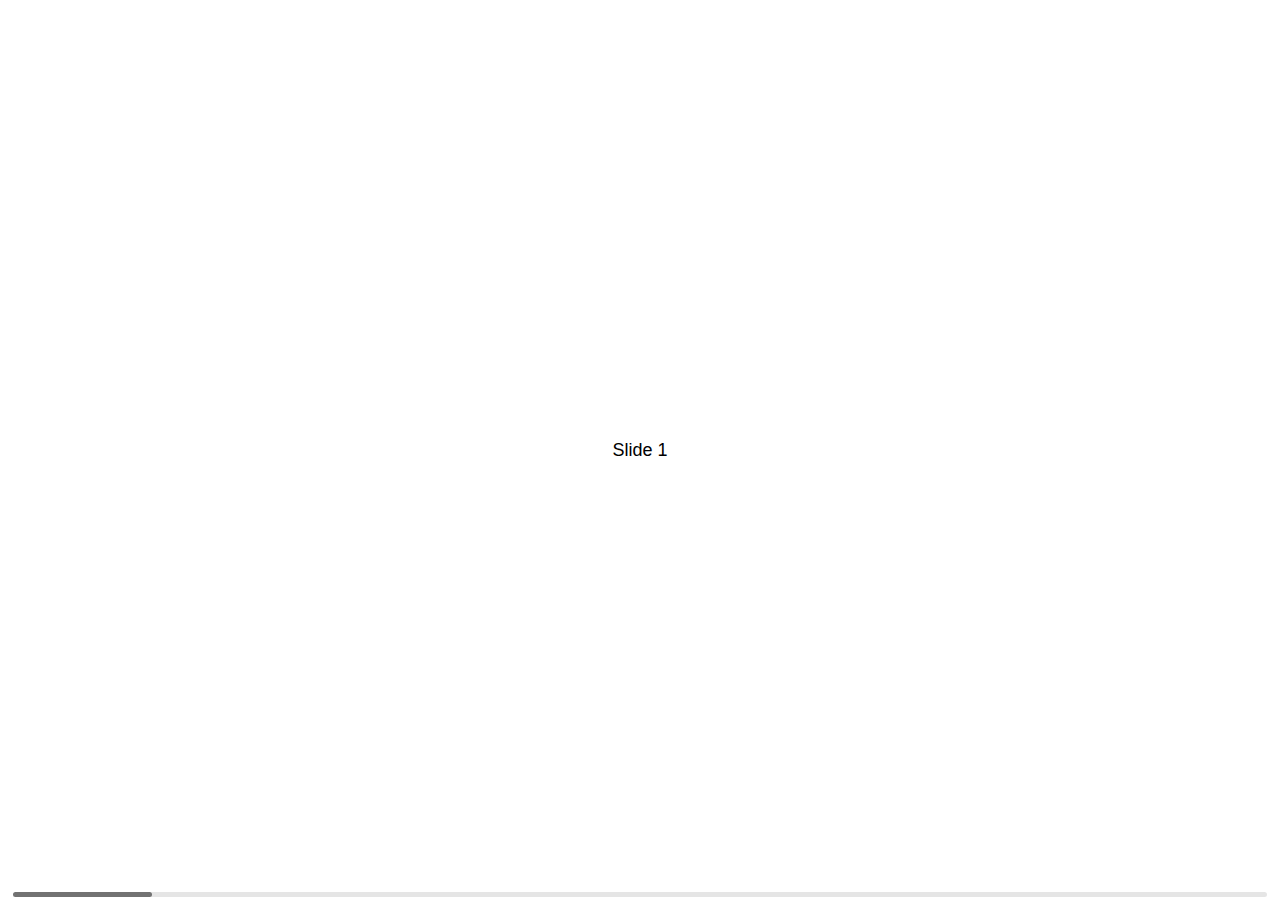
<file: JS/swiper-8.0.7/swiper8/demo/080-scrollbar.html>
<!DOCTYPE html>
<html lang="en">
  <head>
    <meta charset="utf-8" />
    <title>Swiper demo</title>
    <meta
      name="viewport"
      content="width=device-width, initial-scale=1, minimum-scale=1, maximum-scale=1"
    />
    <!-- Link Swiper's CSS -->
    <link
      rel="stylesheet"
      href="../swiper-bundle.min.css"
    />

    <!-- Demo styles -->
    <style>
      html,
      body {
        position: relative;
        height: 100%;
      }

      body {
        background: #eee;
        font-family: Helvetica Neue, Helvetica, Arial, sans-serif;
        font-size: 14px;
        color: #000;
        margin: 0;
        padding: 0;
      }

      .swiper {
        width: 100%;
        height: 100%;
      }

      .swiper-slide {
        text-align: center;
        font-size: 18px;
        background: #fff;

        /* Center slide text vertically */
        display: -webkit-box;
        display: -ms-flexbox;
        display: -webkit-flex;
        display: flex;
        -webkit-box-pack: center;
        -ms-flex-pack: center;
        -webkit-justify-content: center;
        justify-content: center;
        -webkit-box-align: center;
        -ms-flex-align: center;
        -webkit-align-items: center;
        align-items: center;
      }

      .swiper-slide img {
        display: block;
        width: 100%;
        height: 100%;
        object-fit: cover;
      }
    </style>
  </head>

  <body>
    <!-- Swiper -->
    <div class="swiper mySwiper">
      <div class="swiper-wrapper">
        <div class="swiper-slide">Slide 1</div>
        <div class="swiper-slide">Slide 2</div>
        <div class="swiper-slide">Slide 3</div>
        <div class="swiper-slide">Slide 4</div>
        <div class="swiper-slide">Slide 5</div>
        <div class="swiper-slide">Slide 6</div>
        <div class="swiper-slide">Slide 7</div>
        <div class="swiper-slide">Slide 8</div>
        <div class="swiper-slide">Slide 9</div>
      </div>
      <div class="swiper-scrollbar"></div>
    </div>

    <!-- Swiper JS -->
    <script src="../swiper-bundle.min.js"></script>

    <!-- Initialize Swiper -->
    <script>
      var swiper = new Swiper(".mySwiper", {
        scrollbar: {
          el: ".swiper-scrollbar",
          hide: true,
        },
      });
    </script>
  </body>
</html>
</file>
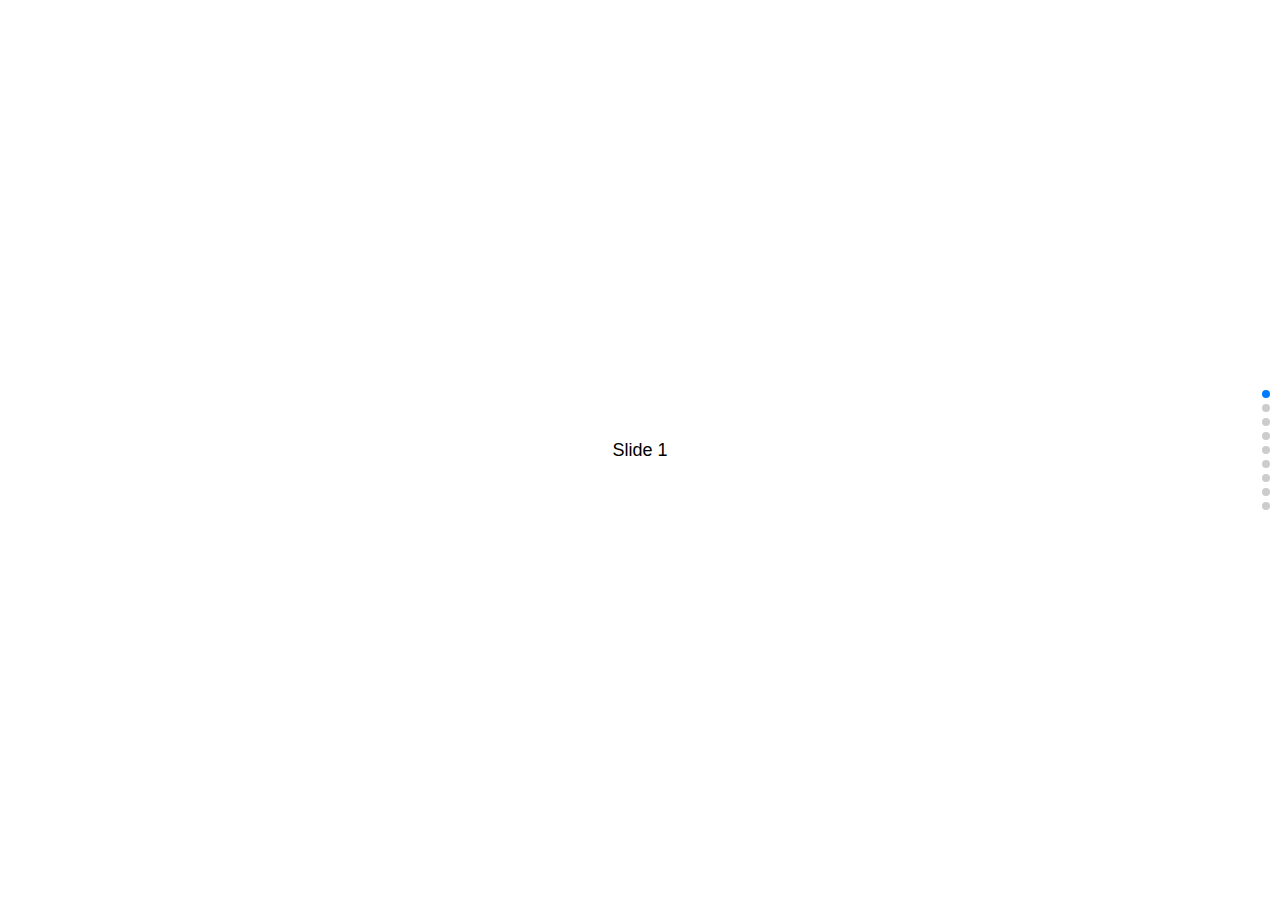
<file: JS/swiper-8.0.7/swiper8/demo/090-vertical.html>
<!DOCTYPE html>
<html lang="en">
  <head>
    <meta charset="utf-8" />
    <title>Swiper demo</title>
    <meta
      name="viewport"
      content="width=device-width, initial-scale=1, minimum-scale=1, maximum-scale=1"
    />
    <!-- Link Swiper's CSS -->
    <link
      rel="stylesheet"
      href="../swiper-bundle.min.css"
    />

    <!-- Demo styles -->
    <style>
      html,
      body {
        position: relative;
        height: 100%;
      }

      body {
        background: #eee;
        font-family: Helvetica Neue, Helvetica, Arial, sans-serif;
        font-size: 14px;
        color: #000;
        margin: 0;
        padding: 0;
      }

      .swiper {
        width: 100%;
        height: 100%;
      }

      .swiper-slide {
        text-align: center;
        font-size: 18px;
        background: #fff;

        /* Center slide text vertically */
        display: -webkit-box;
        display: -ms-flexbox;
        display: -webkit-flex;
        display: flex;
        -webkit-box-pack: center;
        -ms-flex-pack: center;
        -webkit-justify-content: center;
        justify-content: center;
        -webkit-box-align: center;
        -ms-flex-align: center;
        -webkit-align-items: center;
        align-items: center;
      }

      .swiper-slide img {
        display: block;
        width: 100%;
        height: 100%;
        object-fit: cover;
      }
    </style>
  </head>

  <body>
    <!-- Swiper -->
    <div class="swiper mySwiper">
      <div class="swiper-wrapper">
        <div class="swiper-slide">Slide 1</div>
        <div class="swiper-slide">Slide 2</div>
        <div class="swiper-slide">Slide 3</div>
        <div class="swiper-slide">Slide 4</div>
        <div class="swiper-slide">Slide 5</div>
        <div class="swiper-slide">Slide 6</div>
        <div class="swiper-slide">Slide 7</div>
        <div class="swiper-slide">Slide 8</div>
        <div class="swiper-slide">Slide 9</div>
      </div>
      <div class="swiper-pagination"></div>
    </div>

    <!-- Swiper JS -->
    <script src="../swiper-bundle.min.js"></script>

    <!-- Initialize Swiper -->
    <script>
      var swiper = new Swiper(".mySwiper", {
        direction: "vertical",
        pagination: {
          el: ".swiper-pagination",
          clickable: true,
        },
      });
    </script>
  </body>
</html>
</file>
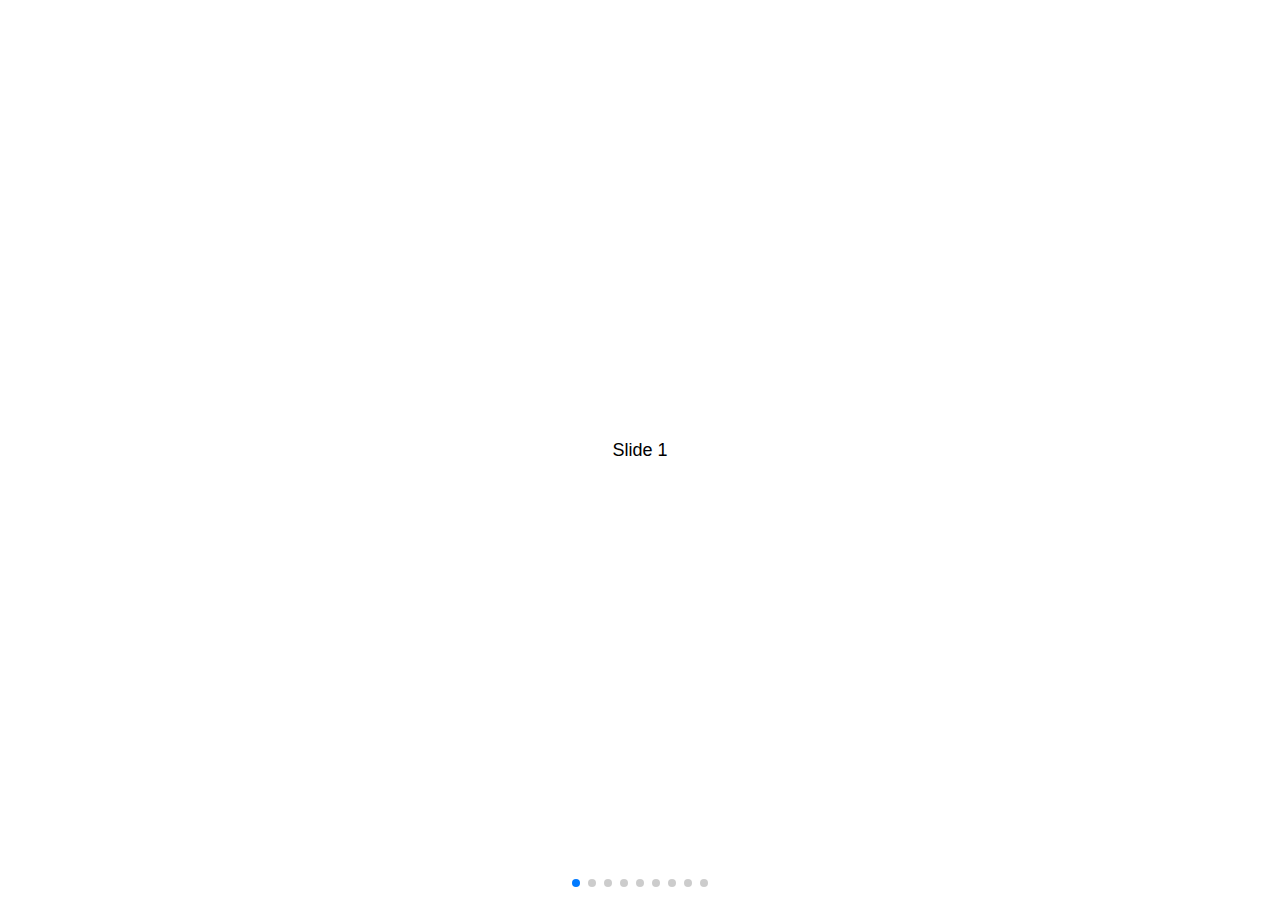
<file: JS/swiper-8.0.7/swiper8/demo/100-space-between.html>
<!DOCTYPE html>
<html lang="en">
  <head>
    <meta charset="utf-8" />
    <title>Swiper demo</title>
    <meta
      name="viewport"
      content="width=device-width, initial-scale=1, minimum-scale=1, maximum-scale=1"
    />
    <!-- Link Swiper's CSS -->
    <link
      rel="stylesheet"
      href="../swiper-bundle.min.css"
    />

    <!-- Demo styles -->
    <style>
      html,
      body {
        position: relative;
        height: 100%;
      }

      body {
        background: #eee;
        font-family: Helvetica Neue, Helvetica, Arial, sans-serif;
        font-size: 14px;
        color: #000;
        margin: 0;
        padding: 0;
      }

      .swiper {
        width: 100%;
        height: 100%;
      }

      .swiper-slide {
        text-align: center;
        font-size: 18px;
        background: #fff;

        /* Center slide text vertically */
        display: -webkit-box;
        display: -ms-flexbox;
        display: -webkit-flex;
        display: flex;
        -webkit-box-pack: center;
        -ms-flex-pack: center;
        -webkit-justify-content: center;
        justify-content: center;
        -webkit-box-align: center;
        -ms-flex-align: center;
        -webkit-align-items: center;
        align-items: center;
      }

      .swiper-slide img {
        display: block;
        width: 100%;
        height: 100%;
        object-fit: cover;
      }
    </style>
  </head>

  <body>
    <!-- Swiper -->
    <div class="swiper mySwiper">
      <div class="swiper-wrapper">
        <div class="swiper-slide">Slide 1</div>
        <div class="swiper-slide">Slide 2</div>
        <div class="swiper-slide">Slide 3</div>
        <div class="swiper-slide">Slide 4</div>
        <div class="swiper-slide">Slide 5</div>
        <div class="swiper-slide">Slide 6</div>
        <div class="swiper-slide">Slide 7</div>
        <div class="swiper-slide">Slide 8</div>
        <div class="swiper-slide">Slide 9</div>
      </div>
      <div class="swiper-pagination"></div>
    </div>

    <!-- Swiper JS -->
    <script src="../swiper-bundle.min.js"></script>

    <!-- Initialize Swiper -->
    <script>
      var swiper = new Swiper(".mySwiper", {
        spaceBetween: 30,
        pagination: {
          el: ".swiper-pagination",
          clickable: true,
        },
      });
    </script>
  </body>
</html>
</file>
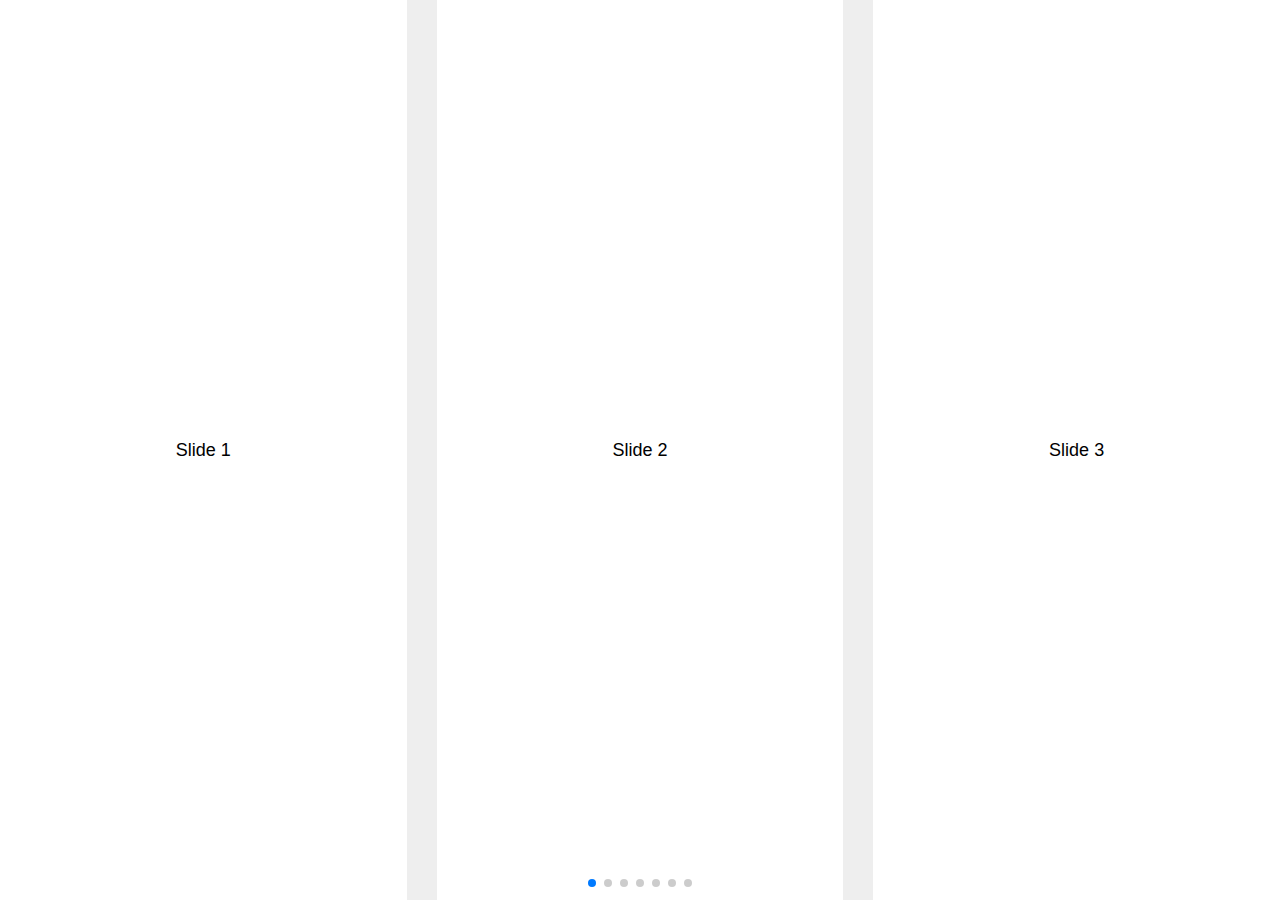
<file: JS/swiper-8.0.7/swiper8/demo/110-slides-per-view.html>
<!DOCTYPE html>
<html lang="en">
  <head>
    <meta charset="utf-8" />
    <title>Swiper demo</title>
    <meta
      name="viewport"
      content="width=device-width, initial-scale=1, minimum-scale=1, maximum-scale=1"
    />
    <!-- Link Swiper's CSS -->
    <link
      rel="stylesheet"
      href="../swiper-bundle.min.css"
    />

    <!-- Demo styles -->
    <style>
      html,
      body {
        position: relative;
        height: 100%;
      }

      body {
        background: #eee;
        font-family: Helvetica Neue, Helvetica, Arial, sans-serif;
        font-size: 14px;
        color: #000;
        margin: 0;
        padding: 0;
      }

      .swiper {
        width: 100%;
        height: 100%;
      }

      .swiper-slide {
        text-align: center;
        font-size: 18px;
        background: #fff;

        /* Center slide text vertically */
        display: -webkit-box;
        display: -ms-flexbox;
        display: -webkit-flex;
        display: flex;
        -webkit-box-pack: center;
        -ms-flex-pack: center;
        -webkit-justify-content: center;
        justify-content: center;
        -webkit-box-align: center;
        -ms-flex-align: center;
        -webkit-align-items: center;
        align-items: center;
      }

      .swiper-slide img {
        display: block;
        width: 100%;
        height: 100%;
        object-fit: cover;
      }
    </style>
  </head>

  <body>
    <!-- Swiper -->
    <div class="swiper mySwiper">
      <div class="swiper-wrapper">
        <div class="swiper-slide">Slide 1</div>
        <div class="swiper-slide">Slide 2</div>
        <div class="swiper-slide">Slide 3</div>
        <div class="swiper-slide">Slide 4</div>
        <div class="swiper-slide">Slide 5</div>
        <div class="swiper-slide">Slide 6</div>
        <div class="swiper-slide">Slide 7</div>
        <div class="swiper-slide">Slide 8</div>
        <div class="swiper-slide">Slide 9</div>
      </div>
      <div class="swiper-pagination"></div>
    </div>

    <!-- Swiper JS -->
    <script src="../swiper-bundle.min.js"></script>

    <!-- Initialize Swiper -->
    <script>
      var swiper = new Swiper(".mySwiper", {
        slidesPerView: 3,
        spaceBetween: 30,
        pagination: {
          el: ".swiper-pagination",
          clickable: true,
        },
      });
    </script>
  </body>
</html>
</file>
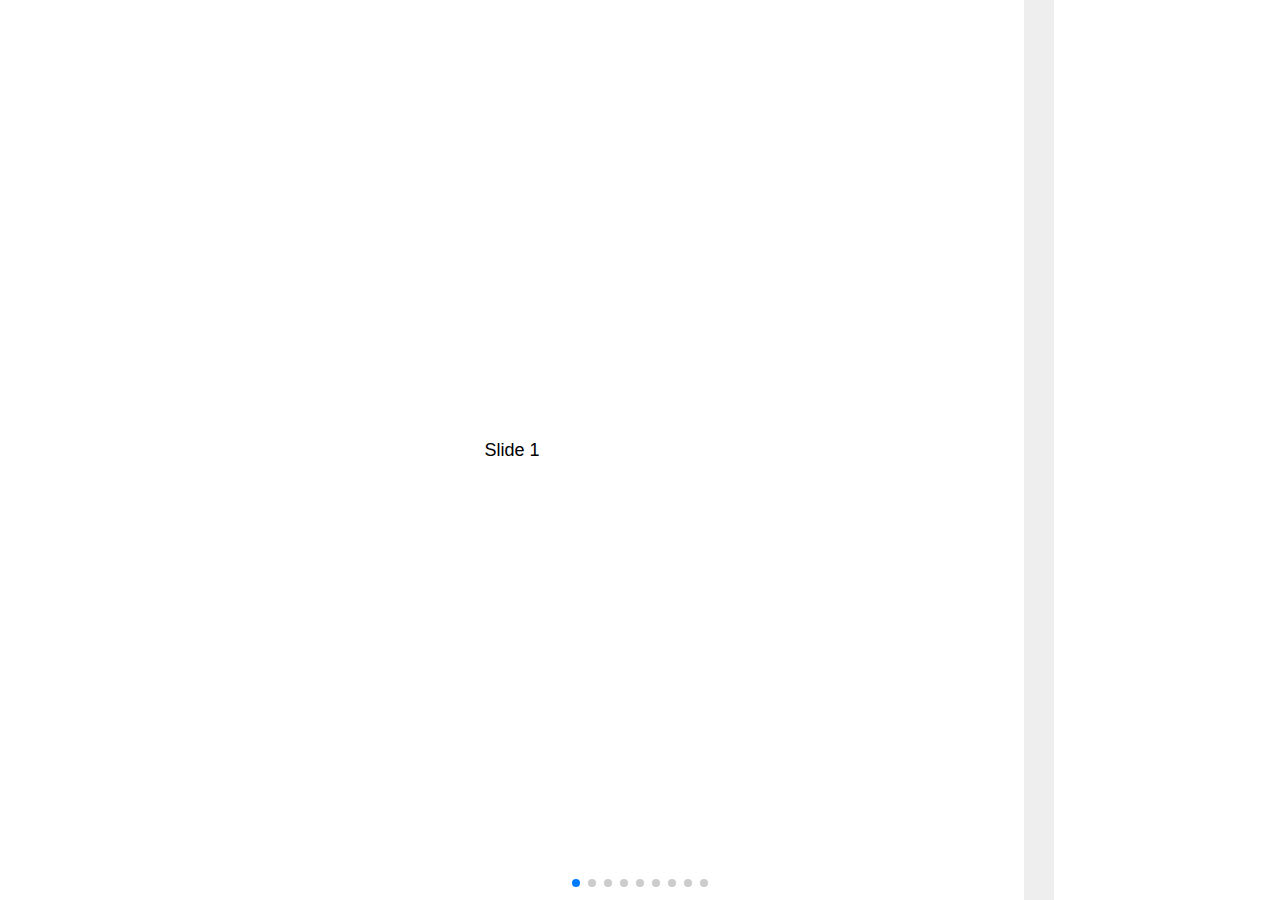
<file: JS/swiper-8.0.7/swiper8/demo/120-slides-per-view-auto.html>
<!DOCTYPE html>
<html lang="en">
  <head>
    <meta charset="utf-8" />
    <title>Swiper demo</title>
    <meta
      name="viewport"
      content="width=device-width, initial-scale=1, minimum-scale=1, maximum-scale=1"
    />
    <!-- Link Swiper's CSS -->
    <link
      rel="stylesheet"
      href="../swiper-bundle.min.css"
    />

    <!-- Demo styles -->
    <style>
      html,
      body {
        position: relative;
        height: 100%;
      }

      body {
        background: #eee;
        font-family: Helvetica Neue, Helvetica, Arial, sans-serif;
        font-size: 14px;
        color: #000;
        margin: 0;
        padding: 0;
      }

      .swiper {
        width: 100%;
        height: 100%;
      }

      .swiper-slide {
        text-align: center;
        font-size: 18px;
        background: #fff;

        /* Center slide text vertically */
        display: -webkit-box;
        display: -ms-flexbox;
        display: -webkit-flex;
        display: flex;
        -webkit-box-pack: center;
        -ms-flex-pack: center;
        -webkit-justify-content: center;
        justify-content: center;
        -webkit-box-align: center;
        -ms-flex-align: center;
        -webkit-align-items: center;
        align-items: center;
      }

      .swiper-slide img {
        display: block;
        width: 100%;
        height: 100%;
        object-fit: cover;
      }

      .swiper-slide {
        width: 80%;
      }

      .swiper-slide:nth-child(2n) {
        width: 60%;
      }

      .swiper-slide:nth-child(3n) {
        width: 40%;
      }
    </style>
  </head>

  <body>
    <!-- Swiper -->
    <div class="swiper mySwiper">
      <div class="swiper-wrapper">
        <div class="swiper-slide">Slide 1</div>
        <div class="swiper-slide">Slide 2</div>
        <div class="swiper-slide">Slide 3</div>
        <div class="swiper-slide">Slide 4</div>
        <div class="swiper-slide">Slide 5</div>
        <div class="swiper-slide">Slide 6</div>
        <div class="swiper-slide">Slide 7</div>
        <div class="swiper-slide">Slide 8</div>
        <div class="swiper-slide">Slide 9</div>
      </div>
      <div class="swiper-pagination"></div>
    </div>

    <!-- Swiper JS -->
    <script src="../swiper-bundle.min.js"></script>

    <!-- Initialize Swiper -->
    <script>
      var swiper = new Swiper(".mySwiper", {
        slidesPerView: "auto",
        spaceBetween: 30,
        pagination: {
          el: ".swiper-pagination",
          clickable: true,
        },
      });
    </script>
  </body>
</html>
</file>
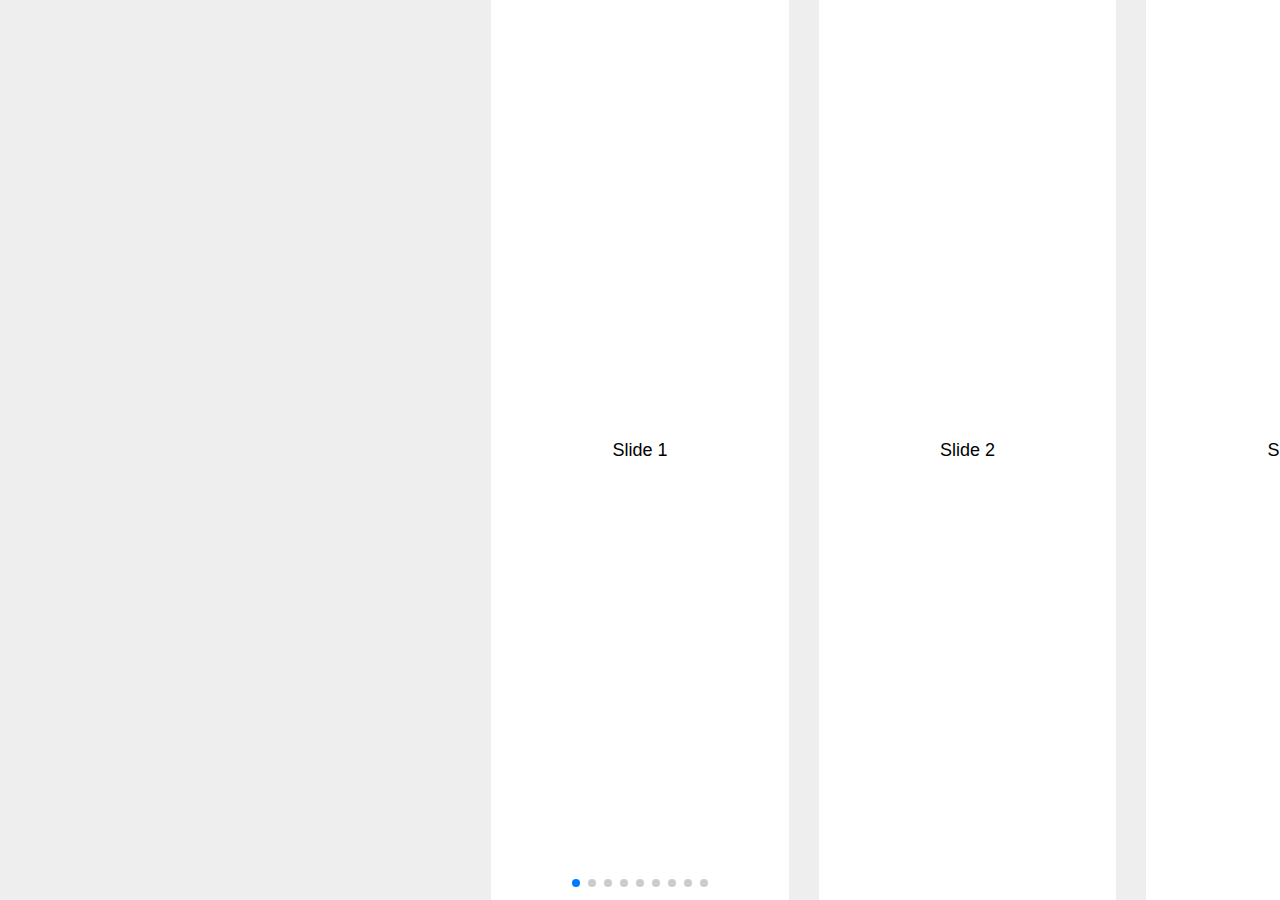
<file: JS/swiper-8.0.7/swiper8/demo/130-centered.html>
<!DOCTYPE html>
<html lang="en">
  <head>
    <meta charset="utf-8" />
    <title>Swiper demo</title>
    <meta
      name="viewport"
      content="width=device-width, initial-scale=1, minimum-scale=1, maximum-scale=1"
    />
    <!-- Link Swiper's CSS -->
    <link
      rel="stylesheet"
      href="../swiper-bundle.min.css"
    />

    <!-- Demo styles -->
    <style>
      html,
      body {
        position: relative;
        height: 100%;
      }

      body {
        background: #eee;
        font-family: Helvetica Neue, Helvetica, Arial, sans-serif;
        font-size: 14px;
        color: #000;
        margin: 0;
        padding: 0;
      }

      .swiper {
        width: 100%;
        height: 100%;
      }

      .swiper-slide {
        text-align: center;
        font-size: 18px;
        background: #fff;

        /* Center slide text vertically */
        display: -webkit-box;
        display: -ms-flexbox;
        display: -webkit-flex;
        display: flex;
        -webkit-box-pack: center;
        -ms-flex-pack: center;
        -webkit-justify-content: center;
        justify-content: center;
        -webkit-box-align: center;
        -ms-flex-align: center;
        -webkit-align-items: center;
        align-items: center;
      }

      .swiper-slide img {
        display: block;
        width: 100%;
        height: 100%;
        object-fit: cover;
      }
    </style>
  </head>

  <body>
    <!-- Swiper -->
    <div class="swiper mySwiper">
      <div class="swiper-wrapper">
        <div class="swiper-slide">Slide 1</div>
        <div class="swiper-slide">Slide 2</div>
        <div class="swiper-slide">Slide 3</div>
        <div class="swiper-slide">Slide 4</div>
        <div class="swiper-slide">Slide 5</div>
        <div class="swiper-slide">Slide 6</div>
        <div class="swiper-slide">Slide 7</div>
        <div class="swiper-slide">Slide 8</div>
        <div class="swiper-slide">Slide 9</div>
      </div>
      <div class="swiper-pagination"></div>
    </div>

    <!-- Swiper JS -->
    <script src="../swiper-bundle.min.js"></script>

    <!-- Initialize Swiper -->
    <script>
      var swiper = new Swiper(".mySwiper", {
        slidesPerView: 4,
        spaceBetween: 30,
        centeredSlides: true,
        pagination: {
          el: ".swiper-pagination",
          clickable: true,
        },
      });
    </script>
  </body>
</html>
</file>
<file: css/base.css>
/* 公共 ------------------------------------------------------- */
/* 版心的公共类 */
.w {
  width: 1190px;
  margin: 0 auto;
  /* border: 1px solid black; */
}
/* 浮动的公共类 */
.fl {
  float: left;
}
.fr {
  float: right;
}

/* base----------------- */
body {
  /* background-color: #f6f6f6; */
  background-color: #f4f4f4;
}
blockquote,
body,
button,
dd,
dl,
dt,
fieldset,
form,
h1,
h2,
h3,
h4,
h5,
h6,
hr,
input,
legend,
li,
ol,
p,
pre,
td,
textarea,
th,
ul {
  list-style: none;
  margin: 0;
  padding: 0;
}
a {
  text-decoration: none;
  color: #999999;
  color: #666;
  
}
a:hover {
  color: #c81623;
}
.register {
  color: #f10215;
}

input,
button {
  outline: none;
  box-sizing: border-box;
}

/* icon 图标引用 */
@font-face {
  font-family: "icomoon";
  src: url("../font/icomoon.eot?1pdxmw");
  src: url("../font/icomoon.eot?1pdxmw#iefix") format("embedded-opentype"),
    url("../font/icomoon.ttf?1pdxmw") format("truetype"),
    url("../font/icomoon.woff?1pdxmw") format("woff"),
    url("../font/icomoon.svg?1pdxmw#icomoon") format("svg");
  font-weight: normal;
  font-style: normal;
  font-display: block;
}
i{
    font-family: "icomoon";
    font-style: normal;
}
/* 公共 ------------------------------------------------------- */


/* <!-- 头部-----头部---头部--------------- --> */
/* header--------------------------- */
header {
  box-sizing: border-box;
  height: 80px;
  background: rgb(255, 101, 70);
  z-index: 999;
}
div.headerAdBox {
  position: relative;
}
a.ad618 {
  position: absolute;
  box-shadow: 2px 0px 10px rgba(0, 0, 0, 0.3);
}
div.headerImgBox {
  position: absolute;
  left: 288px;
}
div.headerImgBox > a > img.headerImg {
  width: 57px;
  height: 57px;
  margin: 10px 60px 0 0;
}
div.headerAdBox > span.closeHeaderADBtn {
  display: block;
  position: absolute;
  top: 10px;
  right: 0;
  width: 20px;
  height: 20px;
  opacity: 0.2;
}
div.headerAdBox > span.closeHeaderADBtn:hover{opacity: 0.5;}

/* 顶部导航栏 */
nav.shortcut {
  display: block;
  background-color: #e3e4e5;
  height: 30px;
  line-height: 30px;
  border-bottom: 1px solid #ddd;
  font-size: 12px;
  color: #999999;
}
.city {
  margin-left: 200px;
}
.city i {
  color: #f10215 !important;
}
.navMenu > li {
  display: inline-block;
  /* display: flex; */
}
.navMenu > li.space {
  margin: 11px 5px 0;
  width: 1px;
  height: 10px;
  background-color: #ccc;
}
/* icon 样式使用 */
.shortcut i {
  font-family: "icomoon";
  font-style: normal;
  color: #999;
}

/* 手机京东 */
.moblie {
  position: relative;
}
.moblie > img {
  position: absolute;
  left: -16px;
  top: 32px;
  width: 80px;
  height: 80px;
  padding: 2px;
  border: 1px solid #999;
  display: none;
}
.moblie:hover > img {display: block;z-index: 99;}
/* <!-- 快速导航栏 --> */
.middleNav {
  height: 140px;
  /* border: 1px solid #999; */
  font-size: 12px;
  background-color: white;
}
.middleNav > div.w{
    position: relative;
}
.logo {
  position: absolute;
  top: -30px;
  background: #fff;
  padding: 25px 0;
  box-shadow: -5px 1px 10px rgba(0, 0, 0, 0.3);
}
.logo h1 a {
  display: block;
  background: #fff url("../imgs/icon/a50ec1c60e6aad22.jpg") no-repeat;
  background-size: 100% 100%;
  width: 190px;
  height: 120px;
}

.searchBox {
  position: absolute;
  top: 25px;
  left: 280px;
  width: 550px;
  height: 35px;

  border: 2px solid #c81623;
}
.searchBox input {
  padding: 2px 44px 2px 17px;
  width: 500px;
  height: 35px;
  vertical-align: middle;
  /* border: 1px solid #c81623; */
  border: none;
}
.searchBox button {
  width: 50px;
  height: 35px;
  border: none;
  background-color: #c81623;
  vertical-align: middle;
}
.searchBox i {
    font-family: "icomoon";
    font-style: normal;
    color: #fff;
    font-size: 19px;
}
.shopCar{
    width: 170px;
    height: 33px;
    border: 1px solid rgba(153, 153, 153, 0.37);
    position: absolute;
    top: 25px;
    right: 160px;
    text-align: center;
    line-height: 30px;
    color: #999;
    background-color: #f6f6f6;
    z-index: 10;
}
.shopCar i {
    font-family: "icomoon";
    font-style: normal;
    color: #fff;
    font-size: 19px;
    color: #c81623;
    margin-right: 15px;
}
.shopCar span {
    position: absolute;
    top: 0px;
    left:50px;
    display: block;
    width: 20px;
    height: 15px;
    background-color: #c81623;
    border-radius: 10px;
    opacity: 0.8;
    line-height: 15px;
    /* 注意行高的继承问题，不写会继承上面的33px */
}

.hotwords{
    position: absolute;
    top: 70px;
    left: 280px;
}
.hotwords a:nth-child(1){
    color: #c81623;
}

.nvaItem{
    position: absolute;
    top: 100px;
    left: 200px;
    width: 770px;
    height: 40px;
    font-size: 15px;
    line-height: 40px;
}
.nvaItem  li{
    float: left;
    margin-left: 30px;
}
.nvaItem > ul> li> a.navItemHotWord{
    color: #c81623;
    font-weight: bold;
}

.superAd{
    width: 190px;
    height: 120px;
    position: absolute;
    top: 10px;
    right: -40px;
    z-index: 1;
}
.superAd img{
    width: 100%;
    height: 100%;
}
/* <!-- 头部-----头部---头部--------------- --> */


/* <!-- 中间-----中间---中间--------------- --> */
/* <!-- 中间-----中间---中间--------------- --> */


/* <!-- 脚部-----脚部---脚部--------------- --> */
footer{
    height: 568px;
    background-color: #eaeaea;
}
.service{
    padding: 30px 0;    
    border-bottom: 1px solid #dedede;
}
.service  ul{
    overflow: hidden;
}
.service  ul li{
    width: 297px;
    height: 43px;
    /* background-color: #999; */
    float: left;
    line-height: 43px;
    position: relative;
    user-select:none
}
.service  ul li h5{
    position: absolute;
    top: 0;
    left: 38px;
    width: 37px;
    height: 43px;
    background: url('../imgs/icon/cc1d8d291ea917c0.png') no-repeat;    
}
.service  ul li:nth-child(1) > h5{background-position: 0 -192px;}
.service  ul li:nth-child(2) > h5{background-position: -41px -192px}
.service  ul li:nth-child(3) > h5{background-position: -82px -192px}
.service  ul li:nth-child(4) > h5{background-position: -123px -192px}

.service  ul li p{
    width: 700;
    margin-left: 82px;
    font:Microsoft YaHei,Heiti SC,tahoma,arial,Hiragino Sans GB,"\5B8B\4F53",sans-serif;
    font-weight: 700;
}

.help{
    overflow: hidden;
    height: 160px;
    padding: 20px 0;
    border-bottom: 1px solid #dedede;
    color: #666;
}
.help .fl .helpItem{
    float: left;
    height: 160px;
    width: 198px;
    line-height: 22px;
}
.help .fl .helpItem a{
    color: #666;
}
.help .fl .helpItem a:hover{
    color: #c81623;
}
.help .fl .helpItem dl dt{
    margin-bottom: 5px;
    font-size: 14px;
    font-weight: bold;
}
.help .fl .helpItem dl dd{
    font-size: 12px;
}

.help .fr{
    width: 200px;
    height: 150px;
    background: url('../imgs/icon/cc1d8d291ea917c0.png');
}
.help .fr .helpAera h5{
    margin-bottom: 15px;
    font-size: 14px;
    text-align: center;
}
.help .fr .helpAera .helpAeraInfo{
    padding: 0 10px;
    font-size: 12px;
}
.help .fr .helpAera .helpAeraInfo p:nth-child(1){
    line-height: 18px;
}
.help .fr .helpAera .helpAeraInfo p:nth-child(2){
    margin: 5px 0;
    text-align: right;
}
.helpAeraInfo .ctrl1 {
    width: 16px;
    height: 16px;
    vertical-align: bottom;
    opacity: 0.7;
}
.copyRight{
    padding: 15px 0;
    height: 235px;
    /* background-color: #666; */
    font-size: 12px;
}
.copyRightLink{
    font-weight: bold;
}
.copyRight span.copyright_split{
    margin: 0 7px;
    color: #ccc;
}
.copyRight p{
    /* width: ; */
    text-align: center;
}
.copyRightInfo{
    padding: 10px 0;
    line-height: 22px;
    color: #999;
}
.overseaLink > p > a > i{
    display: inline-block;
    background-repeat: no-repeat;
    width: 15px;
    height: 12px;
    vertical-align: -1px;
    margin-right: 10px;
    background-image: url('../imgs/icon/cc1d8d291ea917c0.png');
}
.overseaLink > p  i.global{background-position: -108px -155px;}
.overseaLink > p  i.rissa{background-position: -168px -155px;}
.overseaLink > p  i.Indonesia{background-position: -148px -155px;}
.overseaLink > p  i.spain{background-position: -128px -155px;}
.overseaLink > p  i.thailand{background-position: -108px -172px;}


.copyAuth{
    margin: 25px 0;
}
.copyAuth a{
    display: inline-block;
    margin: 0 3px;
    width: 103px;
    height: 32px;
    background-repeat: no-repeat;
    background-image: url('../imgs/icon/cc1d8d291ea917c0.png');
    /* line-height: 1000px; */
}
/* 使用图片不一样 */
.copyAuth a:nth-child(1){background-position: -205px -111px;}
.copyAuth a:nth-child(2){background-position: -205px -74px;}
.copyAuth a:nth-child(3){background-position: -205px -37px;}
.copyAuth a:nth-child(5){background-position: 0 -155px;}

/* 使用图片不一样 */
.copyAuth a:nth-child(4){
    background-image: url('../imgs/icon/auth.png');
    background-position: 0 -66px;
}
.copyAuth a:nth-child(6){
    background-image: url('../imgs/icon/auth.png');
    background-position: 0 -99px;
}
.copyAuth a:nth-child(7){
    width: 70px;
    background-image: url('../imgs/icon/auth.png');
    background-position: -104px -99px;
}
.copyAuth a:nth-child(8){
    background-image: url('../imgs/icon/auth.png');
    background-position: -104px -131px;
}


/* <!-- 脚部-----脚部---脚部--------------- --> */
</file>
<file: css/index.css>
/* <!-- 中间 菜单+ 轮播+个人信息  --> */
main{
    position: relative;
}
.grid{
    padding:10px 0 ;
    height: 480px;
}

/* .gridLeft-------- */
.gridLeft{
    width: 190px;
    height: 100%;
    background-color: #fff;
}
.gridLeft ul{
    /* padding: 20px 0; */
    padding: 15px 0;
}
.gridLeft ul li{
    padding-left: 12px;
    font-size: 14px;
    color: #333;
    line-height: 25px;
}
.gridLeft ul li:hover{background-color: #d9d9d9;}
.gridLeft ul a{
    font-size: 14px;
    color: #333;
    /* margin: 0 3px; */
}
.gridLeft ul a:hover{
    color: #c81623;
}

/* .gridCenter-------- */
.gridCenter{
    width: 790px;
    height: 100%;
    margin-left: 10px;
}
.gridCenter .big{
    width: 600px;
    height: 100%;
    margin-right: 10px;
}
.gridCenter .small{
    width: 180px;
    height: 100%;
}


/* .gridRight-------- */
.gridRight{
    width: 190px;
    height: 100%;
    background-color: #fff;
    font-size: 12px;
}

.gridRight .login{
    width: 100%;
    height: 95px;
    padding-top: 15px;
    position: relative;
}
.loginImgInfo{
    padding: 0 20px;
    height: 50px;
    text-align: left;
    padding-left: 80px;
    line-height: 20px;
    /* 多于字体的隐藏显示 */
    /* 强制一行显示 */
    white-space:nowrap;
    /* 溢出隐藏 */
    overflow:hidden;
    /* 超出部分 显示 省略号 */
    text-overflow:ellipsis;
    color: #666;
    position: relative;
}
.log , .reg{
    color: #111;
}
.loginImgInfo .imgInfo{
    position: absolute;
    top: 0;
    left: 20px;
    width: 40px;
    height: 40px;
    border: 2px solid #eeeeee;
    border-radius: 100%;
    overflow: hidden;
    box-shadow: 0 2px 8px rgb(0 0 0 / 5%);
}
.loginImgInfo .imgInfo img{
    width: 100%;
}
.loginBtn{
    padding: 0 15px;
}
.gridRight .login::after,.news::after{
    position: absolute;
    height: 1px;
    bottom: 0;
    left: 15px;
    right: 15px;
    background: linear-gradient(270deg,white,#eeeeee,#eeeeee,white);
    content: " ";
}
.gridRight .loginBtn{
    padding: 10px 20px 0 20px;
}
.loginBtn .newUser,.vip{
    display: inline-block;
    width: 70px;
    height: 25px;
    line-height: 25px;
    font-size: 12px;
    text-align: center;
    color: #fff;
    border-radius: 13px;
    background: #e1251b;
}
.loginBtn .vip{
    background: #363634;
    color: #e5d790;
}
.loginBtn > a:hover{
    background-color: #c81623;
    color: #fff;
}


.gridRight .news{
    height: 110px;
    position: relative;
    padding: 10px 15px;
    /* background-color: aquamarine; */
}
.gridRight .news .newsTilte{
    position: relative;
    margin-bottom: 8px;
    /* 190px */
    width: 100%;
    height: 20px;
}
.gridRight .news h5{
    position: absolute;
    top: 0;
    left: 0;
    font-size: 14px;
}
.gridRight .news .moreNews{
    position: absolute;
    top: 0;
    right: 0;
}
.gridRight .news .newsContent{
    height: 88px;
}
.gridRight .news .newsContent .contentItem{
    height: 16px;
    line-height: 16px;
    white-space: nowrap;
    text-overflow: ellipsis;
    overflow: hidden;
    color: #999;
    margin-bottom: 6px;
}
.gridRight .news .newsContent .newTag{ 
    display: inline-block;
    position: relative;
    font-size: 12px;
    height: 16px;
    width: 35px;
    line-height: 16px;
    text-align: center;
    vertical-align: 0;
    color: #e1251b;
    background-color: rgba(225,37,27,.08);
    margin-right: 6px;
}

.gridRight .extends{
    height: 230px;
    padding: 5px 0.5px;
    /* border: 1px solid black; */
    /* background-color: purple; */
}
.gridRight .extends ul li{
    text-align: center;
    padding-top: 5px;
    width: 63px;
    float: left;
}
.gridRight .extends ul li .extendIcon{
    display: inline-block;
    width: 28px;
    height: 28px;
}
.gridRight .extends ul li .extendIcon img{
    display: block;
    width: 100%;
    height: 100%;
}
.gridRight .extends ul li .extendIcon img.hoverIcon{
    display: none;
}
.gridRight .extends ul li .extendIcon img.showIcon:hover{
    display: none;
}
.gridRight .extends ul li .extendIcon img.showIcon:hover +  .hoverIcon{
    display: block;
}
.gridRight .extends ul li .iconTip{
    padding-top: 5px;
    display: inline-block;
    width: 100%;
}


/* <!-- 背景AD --> */
.gridBgAdBox{
    display: block;
    position: absolute;
    left: 0;
    top: 0;
    width: 100%;
    z-index: -1;
}
.gridBgAd{
    position: absolute;
    width: 100%;
    height: 710px;
    left: 0px;
    top: 0px;
    margin: 0px;
    background: #f4f4f4;
}
.gridBgAd .adPhoto{
    display: block;
    height: 710px;
    background: url('../imgs/ad/9855e2bde50c683b.png.webp') 50% 0 no-repeat;
}


.hourShopAd{
    margin-top: 30px;
    /* 外边距塌陷--写20px以下 不出效果 */
    margin-bottom: 30px;
    height: 260px;
    background-color: #fff;
}
.countDown{
    width: 190px;
    height: 100%;
    background:url('../imgs/icon/4a15d8883775742e3efbb850ae14def7.png') ;
    color: #fff;
}
.countDown h5{
    width: 100%;
    text-align: center;
    font-size: 30px;
    font-weight: 700;
    margin-top: 31px;
}
.countDown p{
    margin-top: 90px;
    font-size: 14px;
    text-align: center;
}
.countDown p .timeCount{
    font-size: 18px;
    font-weight: bold;
}
.countDown div{
    width: 170px;
    height: 30px;
    font-size: 20px;
    font-weight: 700;
    margin: 20px auto;
    text-align: center;
    line-height: 30px;
}
.hourCount , .minuteCount ,.secondCount{
    display: inline-block;
    width: 30px;
    height: 30px;    
    background-color: #333;
    text-align: center;
    vertical-align: middle;
}
.hourCount , .minuteCount{
    margin-right: 20px;
    position: relative;
}
.hourCount::after, .minuteCount::after{
    content: ":";
    display: inline-block;
    position: absolute;
    top: 0px;
    right: -20px;    
    font-weight: bolder;
    font-size: 18px;
    width: 20px;
    height: 100%;
}

.swiperGoodList{
    /* 轮播样式 写在 swiper.css里 */
    width: 800px;
    height: 100%;
    font-size: 12px;
    font-weight: 400;
}

.swiperBrandList{
    /* 轮播样式 写在 swiper.css里 */
    width: 200px;
    height: 100%;
}

/* <!-- 618 大促 活动楼层  --> */

.activity618{
    /* width: 100%; */
}
.activity{
    margin: 20px auto;
    /* background-color: #333; */
    width: 1270px;
    height: 555px;
    background: url('../imgs/icon/cc916f6ca9b2e064.jpg_cc_1270x555.jpg') no-repeat;
    /* 父子 元素 的 margin （上下） 塌陷 */
    overflow:hidden;
}

.activityGoods{
    margin-top: 108px;
    width: 1202.5px;
    height: 448px;
    margin-left: auto;
    margin-right: auto;
}
.activityItem{
    width: 1200px;
    height: 100%;
    margin: 0 5.25px;
}
.activityItem a{
    display: inline-block;
    width: 190px;
    height: 210px;
    margin-right: 10px;
    margin-bottom: 10px;
    background-color: #fff;
    border-radius: 5px;
    float: left;
    overflow: hidden;
}
.activityItem .activityItemImg{
    margin-left: 30px;
    margin-left: 30px;
    margin-top: 7px;
    width: 130px;
    height: 130px;
}
.activityItem .activityItemImg:hover{
    opacity: 0.8;
}
.activityItem .activityItemInfo{
    background: url('../imgs/icon/ce484c2ce3c9c8da.png!cc_190x210.png');
    background-position: 0 -140px ;
    margin-top: 3px;
    width: 190px;
    height: 70px;
    text-align: center;
    position: relative;
}
.activityItem .activityItemInfo .activityAd{
    width: 190px;
    height: 32px;
}
.activityItem .activityItemInfo span{
    position: absolute;
    top: 6px;
    left: 50%;
    transform: translate(-50%);
    color: #fff;
    z-index: 999;
    font-size:17px;
    font-weight: bolder;
}
.activityItem .activityItemInfo p{
    margin-top: 10px;
    font-size: 16px;
    font-weight: bolder;
    color: #de452b;
    line-height: 16px;
}


/* <!-- 为你推荐-- --> */
.recommendBigBox{}
.recommendBox{
    /* 版心有宽度，写100% 会填满网页宽度 */
    /* width: 100%; */
    /* height: 5190px; */
}
.recommendBox .recommendTitle{
    position: relative;
    width: 150px;
    height: 45px;
    font-size: 28px;
    font-weight: 700;
    text-align: center;
    line-height: 45px;
    padding: 0 30px;
    /* 上 左右 下 */
    margin: 0 auto 20px;
    overflow: hidden;
    color: #333;
}
.recommendTitle::before,.recommendTitle::after{
    content: "";
    position: absolute;
    top: 50%;
    margin-top: -10px;
    background-image: url('../imgs/icon/11.png');
    width: 25px;
    height: 20px;
    
}
.recommendTitle::before{
    left: 0%;
}
.recommendTitle::after{
    background-position: 25px 0;
    right: 0;    
}
.activeRouterTitle{
    height: 60px;
    width: 1190px;
    background-color: #fff;
    
}
.activeRouterTitle ul{
    margin: 0 auto;
    width: fit-content;
}
.activeRouterTitle ul li{
    display: inline-block;
    float: left;
    position: relative;
    width: 180px;
    height: 60px;
    text-align: center;
    cursor: pointer;
    background-color: #fff;
}
.activeRouterTitle ul li a{
    margin-top: 7px;
    display: block;
}
.activeRouterTitle ul li a h5{
    width: 70px;
    height: 27px;
    line-height: 27px;
    display: inline-block;
    border-radius: 50px;
    padding: 0 5px;
    font-size: 16px;
    font-weight: 700;
}
.activeRouterTitle ul li a h5.activeRecommend{
    background: #e1251b;
    color: #fff;
}
.activeRouterTitle ul li a h5:hover{
    background: #e1251b;
    color: #fff;
}
.recommendTitleGap {
    position: absolute;
    right: 0;
    top: 0;
    height: 40px;
    margin: 10px 0;
    width: 1px;
    background: #dfdfdf;
    background: linear-gradient(180deg,white,#dfdfdf 51%,white);
}

.commodityBox{
    margin: 10px auto;
    width: 100%;
    overflow: hidden;
}
.commodityBox ul{
    margin:0 -5px;
}
.commodityBox .commodityItem{
    position: relative;
    float: left;
    width: 230px;
    height: 322px;
    margin: 0 5px 10px;
    background-color: #fff;
}
.commodityItem .commodityImage{
    width: 150px;
    height: 150px;
    margin: 30px auto 40px;
    background-color: #111;
}
.commodityItem .commodityInfo{
    padding: 0 20px;
    height: 85px;
    font-size: 14px;
    line-height: 24px;
}
.commodityItem .commodityInfo .commodityInfoDetail{
    height: 48px;
    font-size: 14px;
    line-height: 24px;
    text-align: left;
    color: #666;

    transition: color .2s ease;
    
    /* ⭐word-break: break-all; 在合适的地方换行 */
    word-break: break-all;
    overflow: hidden;
    text-overflow: ellipsis;
    display: -webkit-box;
    -webkit-line-clamp: 2;
    -webkit-box-orient: vertical;
}
/* 自营标识 */
.commodityItem .commodityInfo .commodityInfoDetail .selfSign{
    background-color: #e1251b;
    border-radius: 2px;
    color: #fff;
    padding: 0 5px;
    margin-right: 4px;
    line-height: 16px;
    height: 16px;
    font-size: 12px;
    display: inline-block;
}
.commodityItem .commodityPrice{
    margin-top:10px ;
    font-size: 16px;
    line-height: 18px;
    height: 18px;
    color: #e1251b;
    font-weight: 700;
}
.moneySign, .decimal{
    display: inline-block;
    font-size: 12px;
}
.moneySign{
    margin-right: -5px;
} 
.decimal{
    font-size: 12px;
}

/* <!-- close btn 默认不显示 -->
<!-- 找相似 默认不显示 --> */
.commodityItem .operation{
    position: absolute;
    top: 0;
    left: 0;
    width: 100%;
    height: 100%;
    display: none;
}
li.commodityItem:hover .operation {
    display: block;
}

.commodityClose, .commodityCompare{
    position: absolute;
}
.commodityClose{
    top: 0px;
    right: 5px;
    width: 10px;
    height: 10px;
    opacity: 0.6;
}
.commodityClose img{
    width: 100%;
}
.commodityClose:hover{
    opacity: 0.8;
}
.commodityCompare{
    bottom: 0;
    left: 50%;
    transform: translate(-50%);
    padding-top: 8px;
    width: 100%;
    height: 66px;
    text-align: center;
    background-color: #fff;
    background: linear-gradient(180deg,rgba(255,255,255,.8) 0,white 35%,white);
}
.commodityCompareBtn{
    height: 28px;
    width: 120px;
    display: inline-block;
    font-size: 12px;
    color: #ffffff; 
    background-color: #353131;
    border-radius: 15px;
    line-height: 28px;
    text-align: center;
    cursor: pointer;
}
.commodityCompare i{
    width: 20px;
    height: 20px;
    vertical-align: middle;
    margin-right: 5px;
    font-size: 14px;
} 
.commodityCompareBtn:hover{
    background-color: #c81623;
}
</file>
<file: font/icomoon/demo-files/demo.css>
body {
  padding: 0;
  margin: 0;
  font-family: sans-serif;
  font-size: 1em;
  line-height: 1.5;
  color: #555;
  background: #fff;
}
h1 {
  font-size: 1.5em;
  font-weight: normal;
}
small {
  font-size: .66666667em;
}
a {
  color: #e74c3c;
  text-decoration: none;
}
a:hover, a:focus {
  box-shadow: 0 1px #e74c3c;
}
.bshadow0, input {
  box-shadow: inset 0 -2px #e7e7e7;
}
input:hover {
  box-shadow: inset 0 -2px #ccc;
}
input, fieldset {
  font-family: sans-serif;
  font-size: 1em;
  margin: 0;
  padding: 0;
  border: 0;
}
input {
  color: inherit;
  line-height: 1.5;
  height: 1.5em;
  padding: .25em 0;
}
input:focus {
  outline: none;
  box-shadow: inset 0 -2px #449fdb;
}
.glyph {
  font-size: 16px;
  width: 15em;
  padding-bottom: 1em;
  margin-right: 4em;
  margin-bottom: 1em;
  float: left;
  overflow: hidden;
}
.liga {
  width: 80%;
  width: calc(100% - 2.5em);
}
.talign-right {
  text-align: right;
}
.talign-center {
  text-align: center;
}
.bgc1 {
  background: #f1f1f1;
}
.fgc1 {
  color: #999;
}
.fgc0 {
  color: #000;
}
p {
  margin-top: 1em;
  margin-bottom: 1em;
}
.mvm {
  margin-top: .75em;
  margin-bottom: .75em;
}
.mtn {
  margin-top: 0;
}
.mtl, .mal {
  margin-top: 1.5em;
}
.mbl, .mal {
  margin-bottom: 1.5em;
}
.mal, .mhl {
  margin-left: 1.5em;
  margin-right: 1.5em;
}
.mhmm {
  margin-left: 1em;
  margin-right: 1em;
}
.mls {
  margin-left: .25em;
}
.ptl {
  padding-top: 1.5em;
}
.pbs, .pvs {
  padding-bottom: .25em;
}
.pvs, .pts {
  padding-top: .25em;
}
.unit {
  float: left;
}
.unitRight {
  float: right;
}
.size1of2 {
  width: 50%;
}
.size1of1 {
  width: 100%;
}
.clearfix:before, .clearfix:after {
  content: " ";
  display: table;
}
.clearfix:after {
  clear: both;
}
.hidden-true {
  display: none;
}
.textbox0 {
  width: 3em;
  background: #f1f1f1;
  padding: .25em .5em;
  line-height: 1.5;
  height: 1.5em;
}
#testDrive {
  display: block;
  padding-top: 24px;
  line-height: 1.5;
}
.fs0 {
  font-size: 16px;
}
.fs1 {
  font-size: 32px;
}
</file>
<file: font/icomoon/style.css>
@font-face {
  font-family: 'icomoon';
  src:  url('fonts/icomoon.eot?dmgw86');
  src:  url('fonts/icomoon.eot?dmgw86#iefix') format('embedded-opentype'),
    url('fonts/icomoon.ttf?dmgw86') format('truetype'),
    url('fonts/icomoon.woff?dmgw86') format('woff'),
    url('fonts/icomoon.svg?dmgw86#icomoon') format('svg');
  font-weight: normal;
  font-style: normal;
  font-display: block;
}

[class^="icon-"], [class*=" icon-"] {
  /* use !important to prevent issues with browser extensions that change fonts */
  font-family: 'icomoon' !important;
  speak: never;
  font-style: normal;
  font-weight: normal;
  font-variant: normal;
  text-transform: none;
  line-height: 1;

  /* Better Font Rendering =========== */
  -webkit-font-smoothing: antialiased;
  -moz-osx-font-smoothing: grayscale;
}

.icon-location:before {
  content: "\e947";
}
.icon-location2:before {
  content: "\e948";
}
.icon-arrow-up-left2:before {
  content: "\ea39";
}
.icon-arrow-up2:before {
  content: "\ea3a";
}
.icon-arrow-up-right2:before {
  content: "\ea3b";
}
.icon-arrow-right2:before {
  content: "\ea3c";
}
.icon-arrow-down-right2:before {
  content: "\ea3d";
}
.icon-arrow-down2:before {
  content: "\ea3e";
}
.icon-arrow-down-left2:before {
  content: "\ea3f";
}
.icon-arrow-left2:before {
  content: "\ea40";
}
.icon-circle-up:before {
  content: "\ea41";
}
.icon-circle-right:before {
  content: "\ea42";
}
.icon-circle-down:before {
  content: "\ea43";
}
.icon-circle-left:before {
  content: "\ea44";
}
.icon-ctrl:before {
  content: "\ea50";
}
.icon-camera:before {
  content: "\e90f";
}
.icon-cart:before {
  content: "\e93a";
}
.icon-search:before {
  content: "\e986";
}
.icon-ctrl1:before {
  content: "\ea51";
}
.icon-eye:before {
  content: "\e9ce";
}
.icon-cross:before {
  content: "\ea0f";
}
</file>
